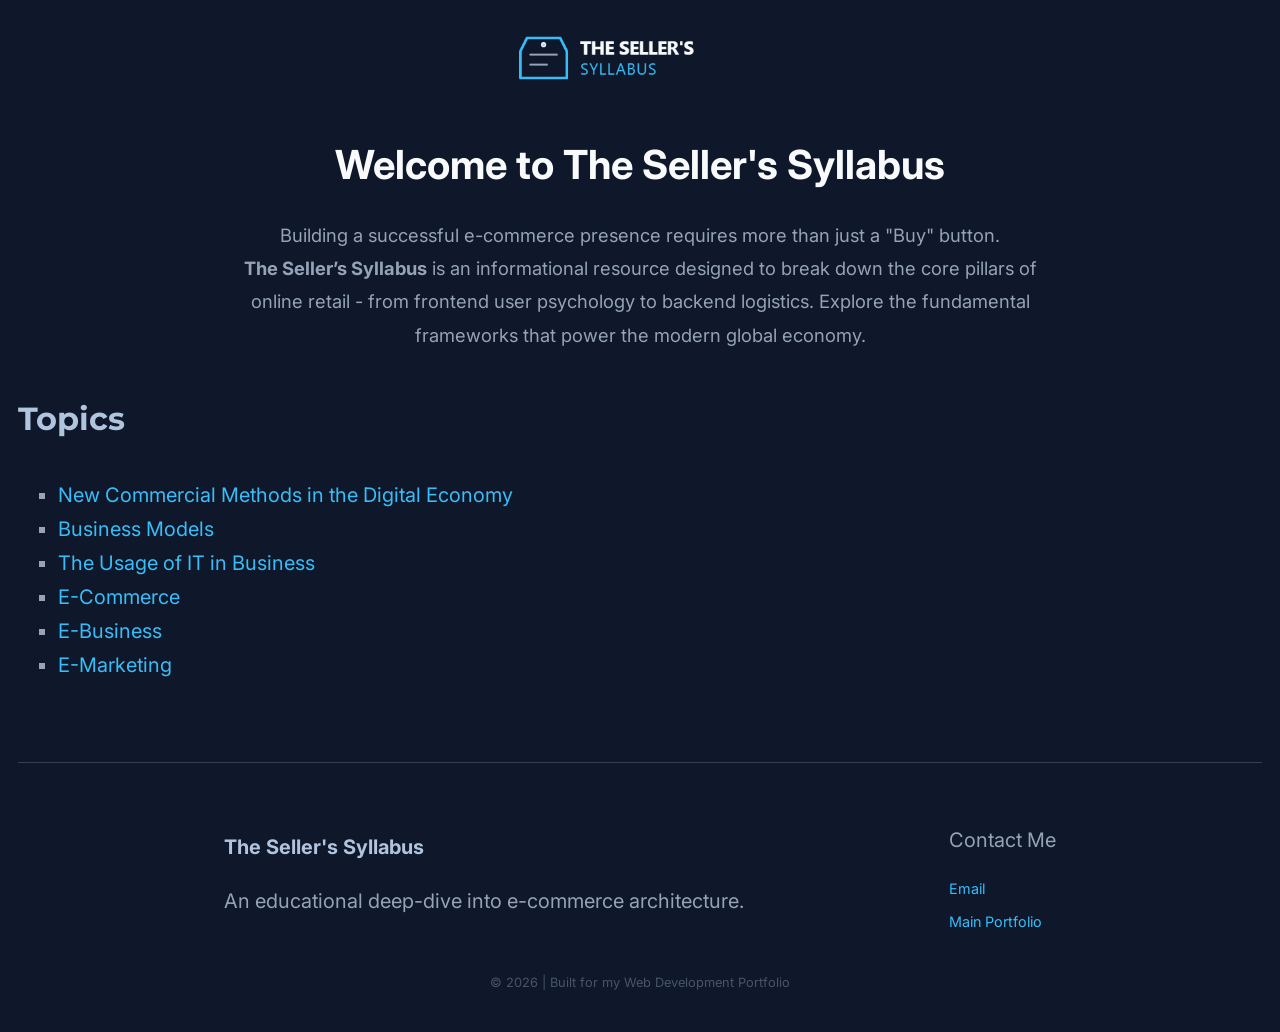
<file: index.html>
<!DOCTYPE html>
<html lang="en">
<head>
  <meta charset="UTF-8">
   <meta name="viewport" content="width=device-width, initial-scale=1.0">
  <link rel="stylesheet" href="index.css">
  <title> The Seller's Syllabus </title>
</head>
<body>
   <header>
    <img src="websitelogo.png" alt="website logo" class="logo">
   </header>
   <section class="intro-section">
    <div class="intro-content">
        <h2 class="intro-title">Welcome to The Seller's Syllabus</h2>
        <p class="intro-text">
            Building a successful e-commerce presence requires more than just a "Buy" button.<br> 
            <strong>The Seller’s Syllabus</strong> is an informational resource designed to
             break down the core pillars of online retail - from frontend user psychology to backend logistics.
            Explore the fundamental frameworks that power the modern global economy.
        </p>
    </div>
    </section>
   <main>
     <h3> Topics </h3>
	 <ul>
	     <li> <a href="digitaleconomy.html" target="_self"> New Commercial Methods in the Digital Economy </a> </li>
		 <li> <a href="businessmodels.html" target="_self"> Business Models </a> </li>
		 <li> <a href="usage.html" target="_self"> The Usage of IT in Business</a> </li>
		 <li> <a href="ecommerce.html" target="_self"> E-Commerce </a> </li>
		 <li> <a href="ebusiness.html" target="_self"> E-Business </a> </li>
		 <li> <a href="emarketing.html" target="_self"> E-Marketing </a> </li>
	 </ul>
   </main>
   <footer class="site-footer">
    <div class="footer-content">
        <div class="footer-section">
            <h4>The Seller's Syllabus</h4>
            <p>An educational deep-dive into e-commerce architecture.</p>
        </div>
        <div class="footer-links">
		 <p> Contact Me </p>
            <a href="mailto:savisaramaneth14@gmail.com">Email</a>
            <a href="https://yourportfolio.com">Main Portfolio</a>
        </div>
    </div>
    <div class="footer-bottom">
        &copy; 2026 | Built for my Web Development Portfolio
    </div>
</footer>
</body>
</html>
</file>
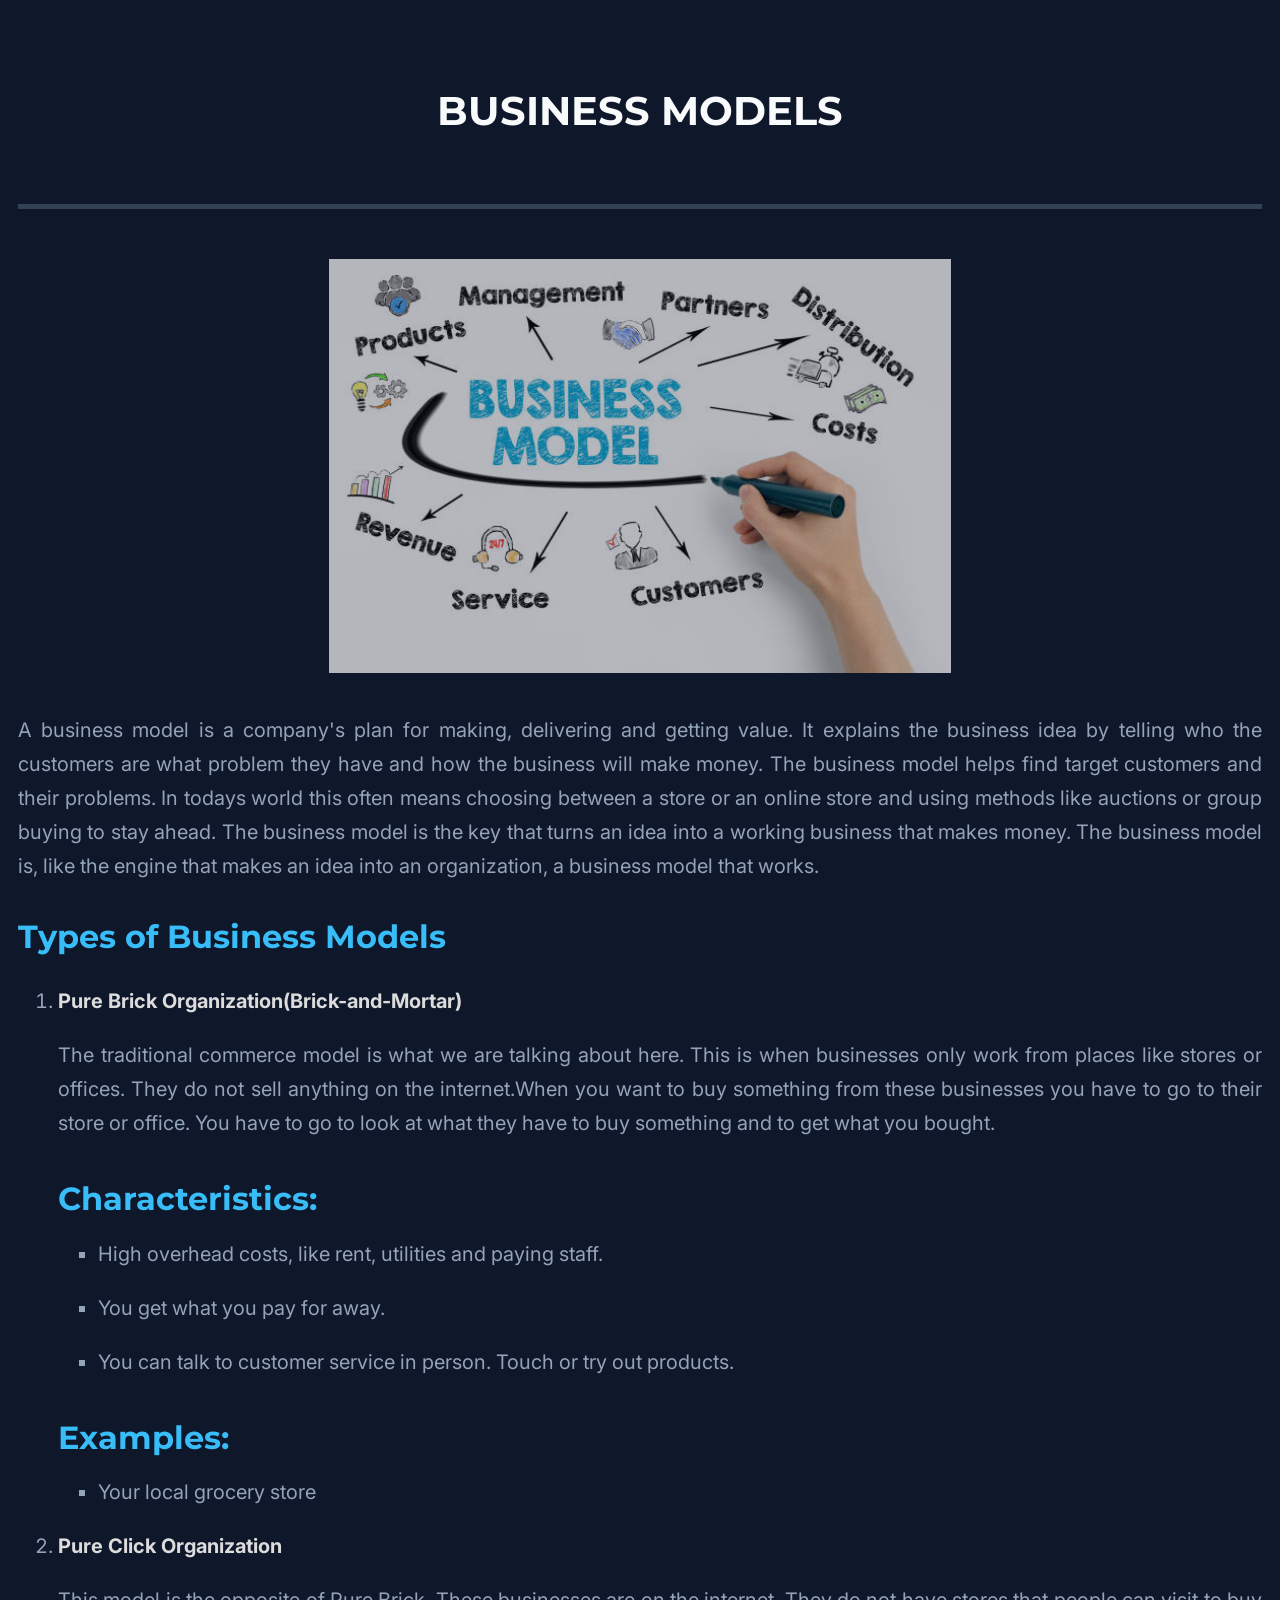
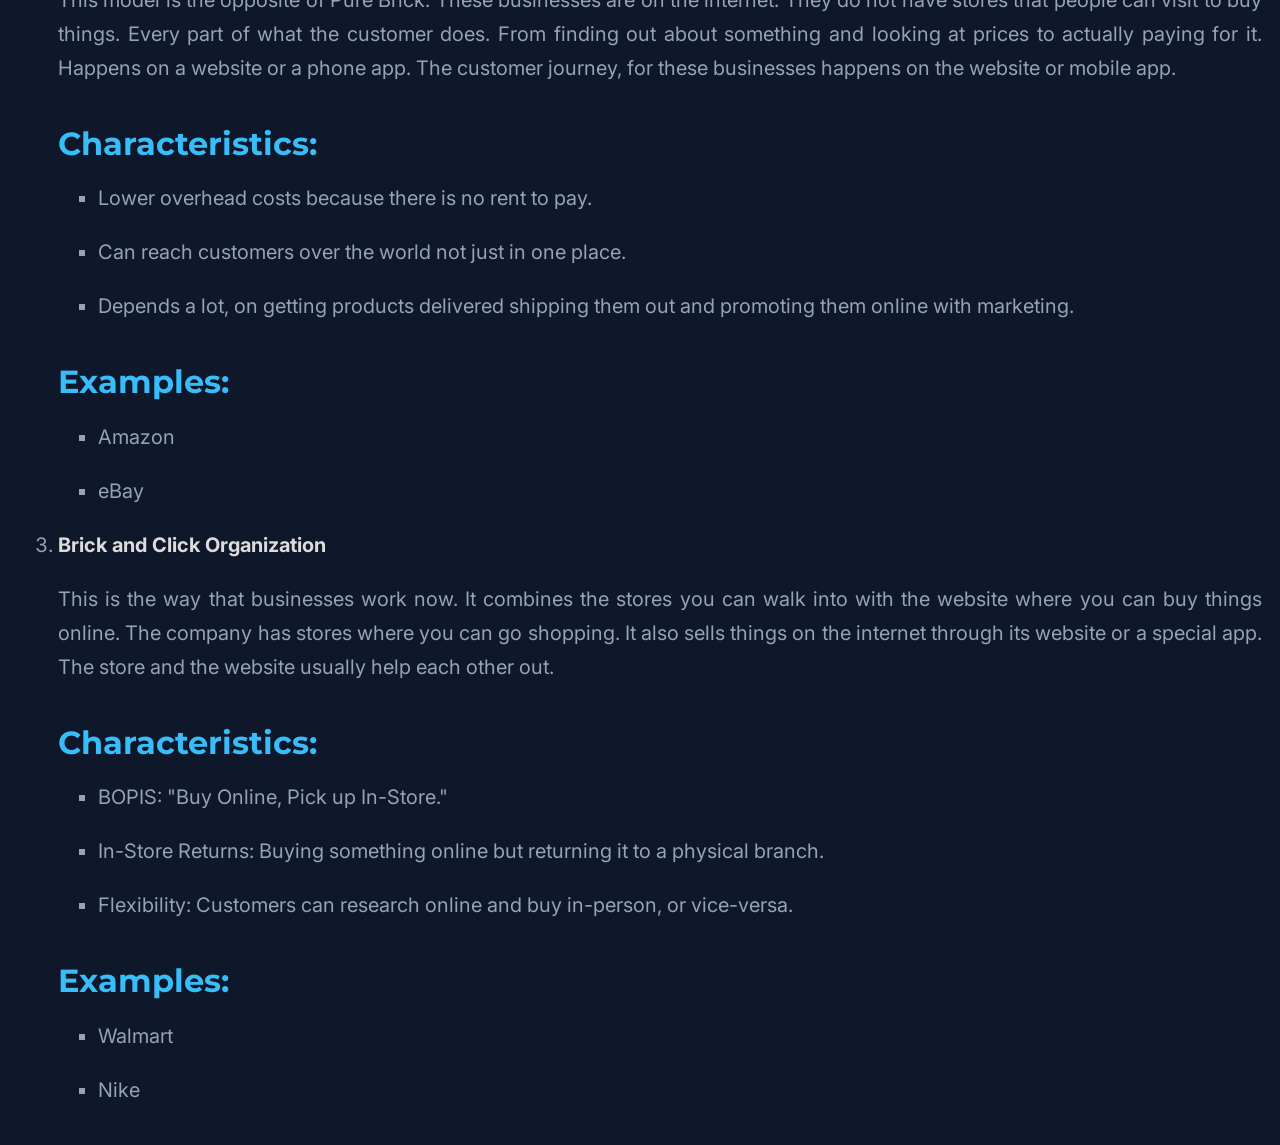
<file: businessmodels.html>
<!DOCTYPE html>
<html lang="en">
<head>
  <meta charset="UTF-8">
   <meta name="viewport" content="width=device-width, initial-scale=1.0">
  <link rel="stylesheet" href="styles.css">
  <title> Business Models </title>
</head>
<body>
 <header>
     <h1> Business Models </h1>
 </header>
<div>
<img src="model.jpg" alt="business model">
 <p>A business model is a company's plan for making, delivering and getting value.

It explains the business idea by telling who the customers are what problem they have and how the business will make money.

The business model helps find target customers and their problems.

In todays world this often means choosing between a store or an online store and using methods like auctions or group buying to stay ahead.

The business model is the key that turns an idea into a working business that makes money.

The business model is, like the engine that makes an idea into an organization, a business model that works.
 </p>
 
 <h2> Types of Business Models </h2>
 <ol>
     <li><span> Pure Brick Organization(Brick-and-Mortar) </span>
	     <p>The traditional commerce model is what we are talking about here. This is when businesses only work from places like stores or offices. They do not sell anything on the internet.When you want to buy something from these businesses you have to go to their store or office. You have to go to look at what they have to buy something and to get what you bought.</p>
		 <h3>Characteristics:</h3>
		 <ul>
		     <li>High overhead costs, like rent, utilities and paying staff.</li>
			 <li>You get what you pay for away.</li>
			 <li>You can talk to customer service in person. Touch or try out products.</li> 
		 </ul>
		 <h3>Examples:</h3>
		 <ul>
		     <li>Your local grocery store</li>
		 </ul>
	 </li>
	 <li><span> Pure Click Organization </span>
	     <p>This model is the opposite of Pure Brick. These businesses are on the internet. They do not have stores that people can visit to buy things.

Every part of what the customer does. From finding out about something and looking at prices to actually paying for it. Happens on a website or a phone app. The customer journey, for these businesses happens on the website or mobile app.</p>
		 <h3>Characteristics:</h3>
		 <ul>
		     <li>Lower overhead costs because there is no rent to pay.</li>
			 <li>Can reach customers over the world not just in one place.</li>
			 <li>Depends a lot, on getting products delivered shipping them out and promoting them online with marketing.</li> 
		 </ul>
		 <h3>Examples:</h3>
		 <ul>
		     <li>Amazon</li>
			 <li>eBay</li>
		 </ul>
	 </li>
	 
	 <li><span> Brick and Click Organization </span>
	     <p>This is the way that businesses work now. It combines the stores you can walk into with the website where you can buy things online.

The company has stores where you can go shopping. It also sells things on the internet through its website or a special app. The store and the website usually help each other out.</p>
		 <h3>Characteristics:</h3>
		 <ul>
		     <li>BOPIS: "Buy Online, Pick up In-Store."</li>
			 <li>In-Store Returns: Buying something online but returning it to a physical branch.</li>
			 <li>Flexibility: Customers can research online and buy in-person, or vice-versa.</li> 
		 </ul>
		 <h3>Examples:</h3>
		 <ul>
		     <li>Walmart</li>
			 <li>Nike</li>
		 </ul>
	 </li>
	 
 </ol>
</div>
</body>
</html>
</file>
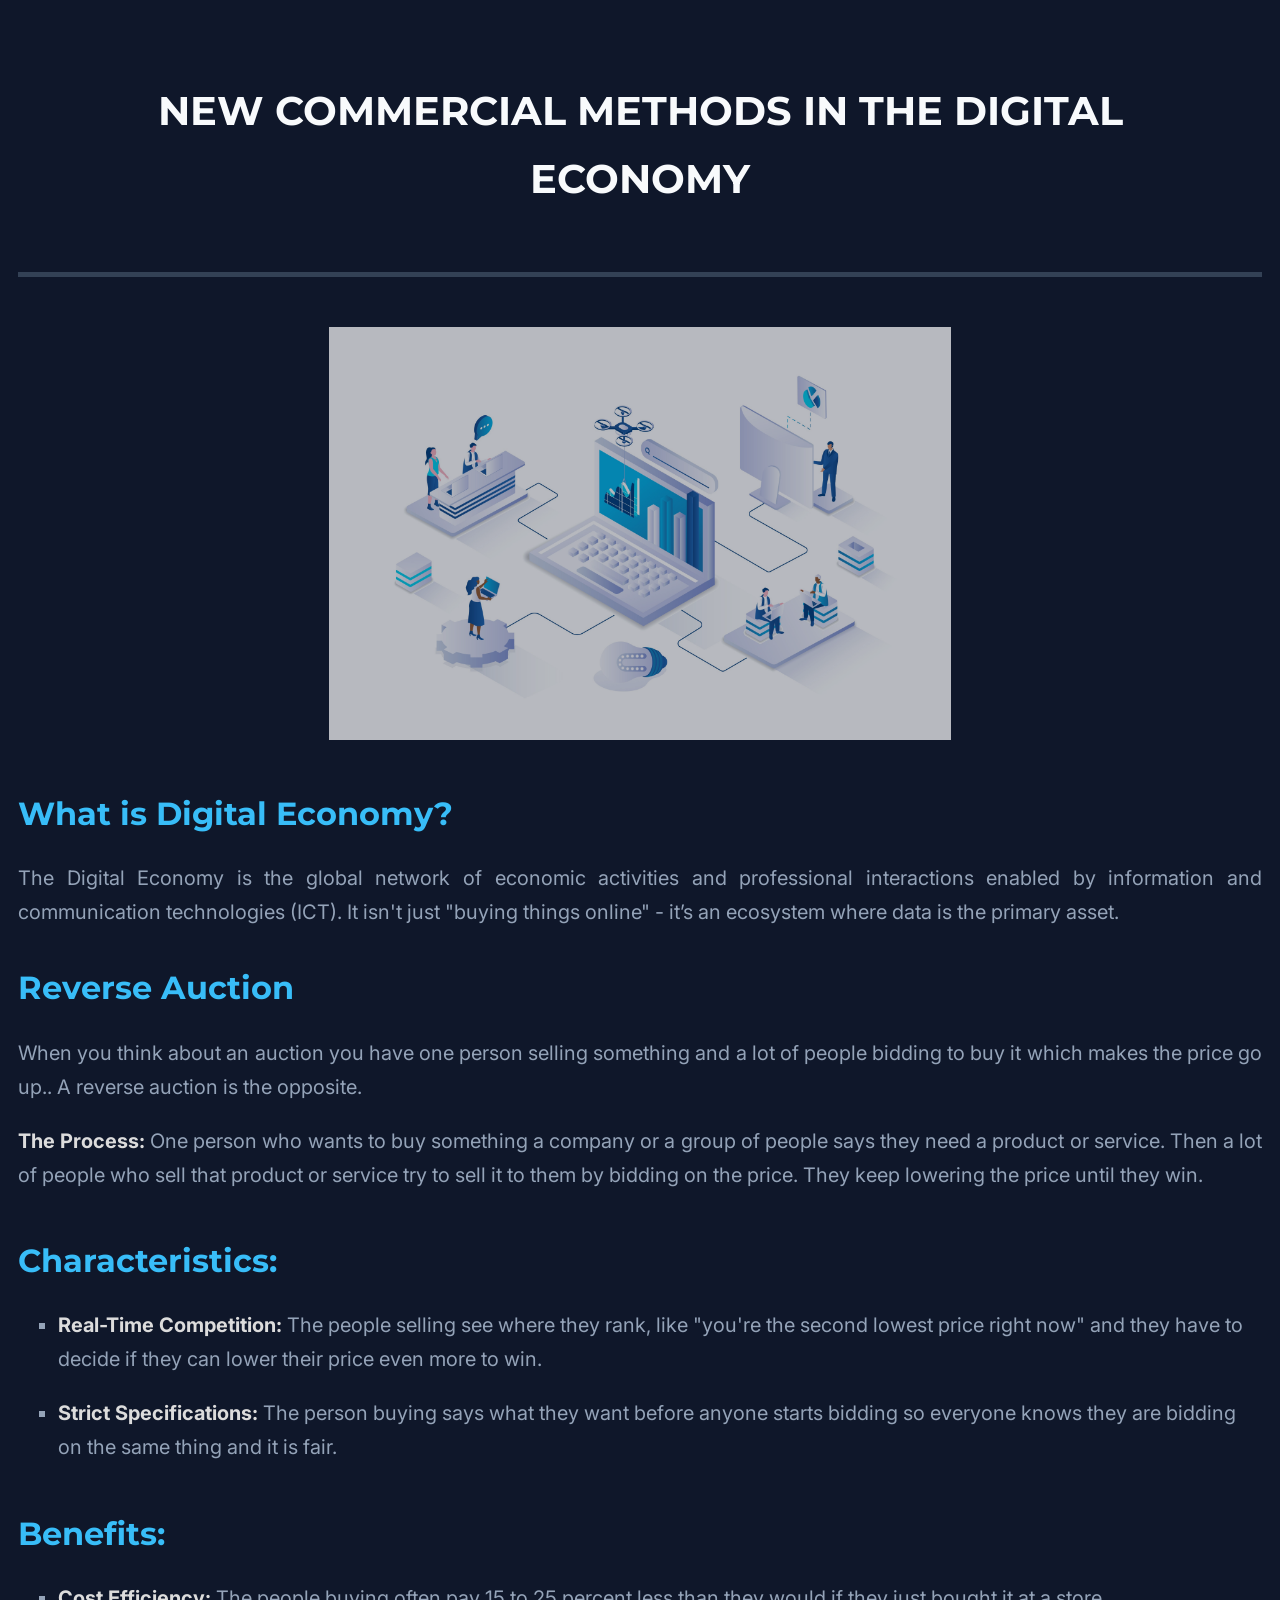
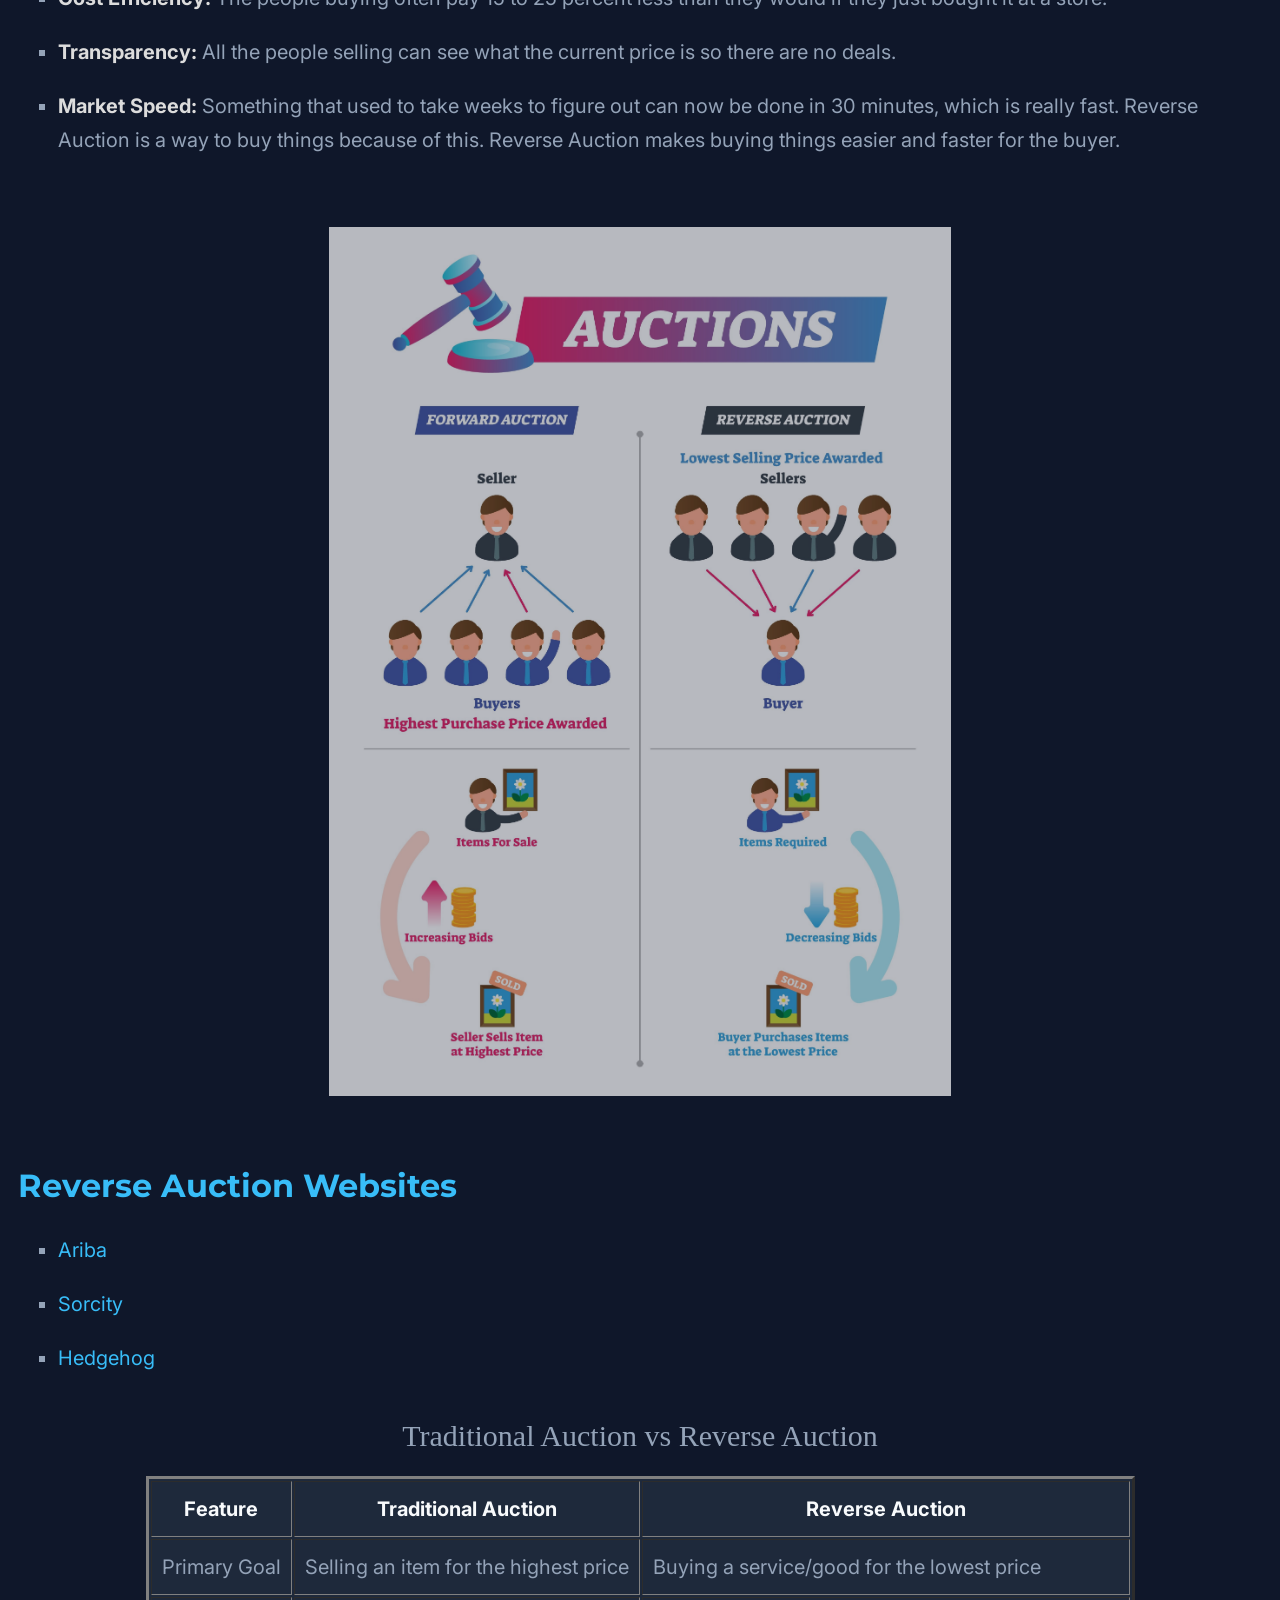
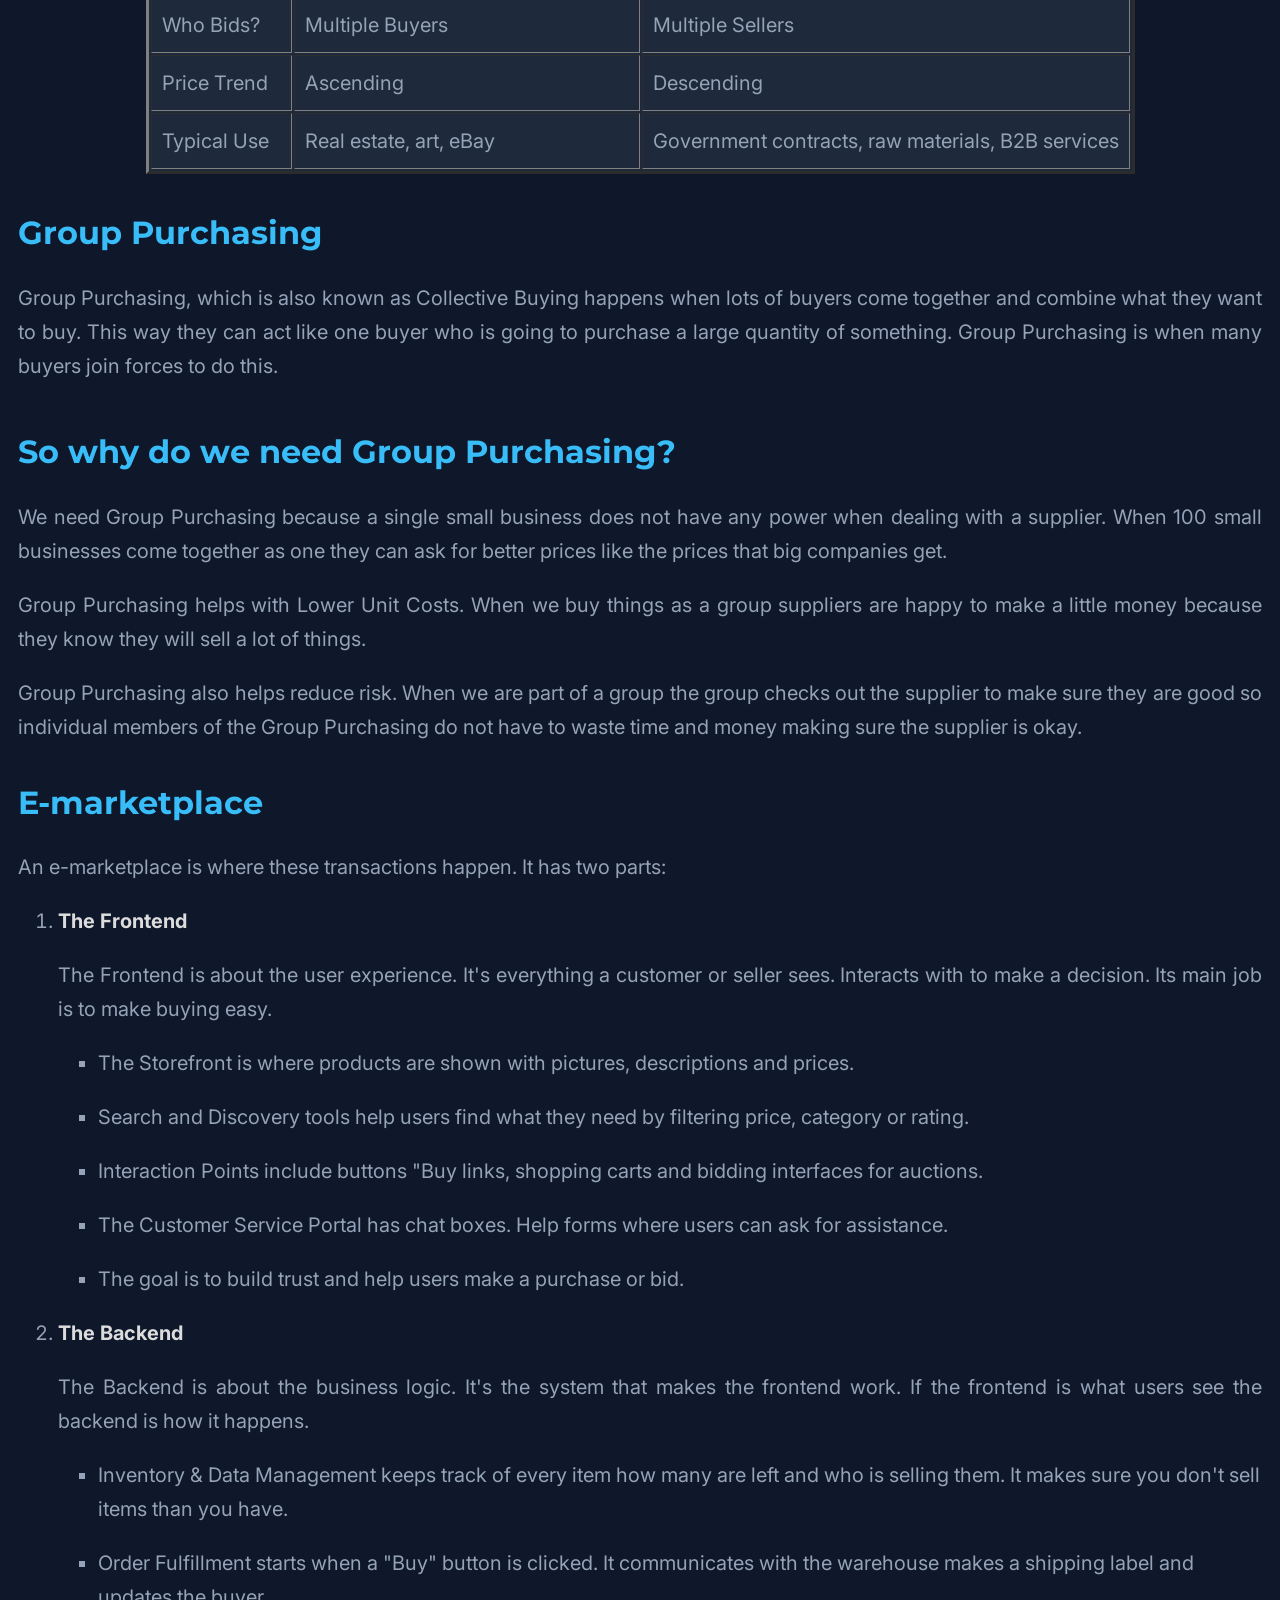
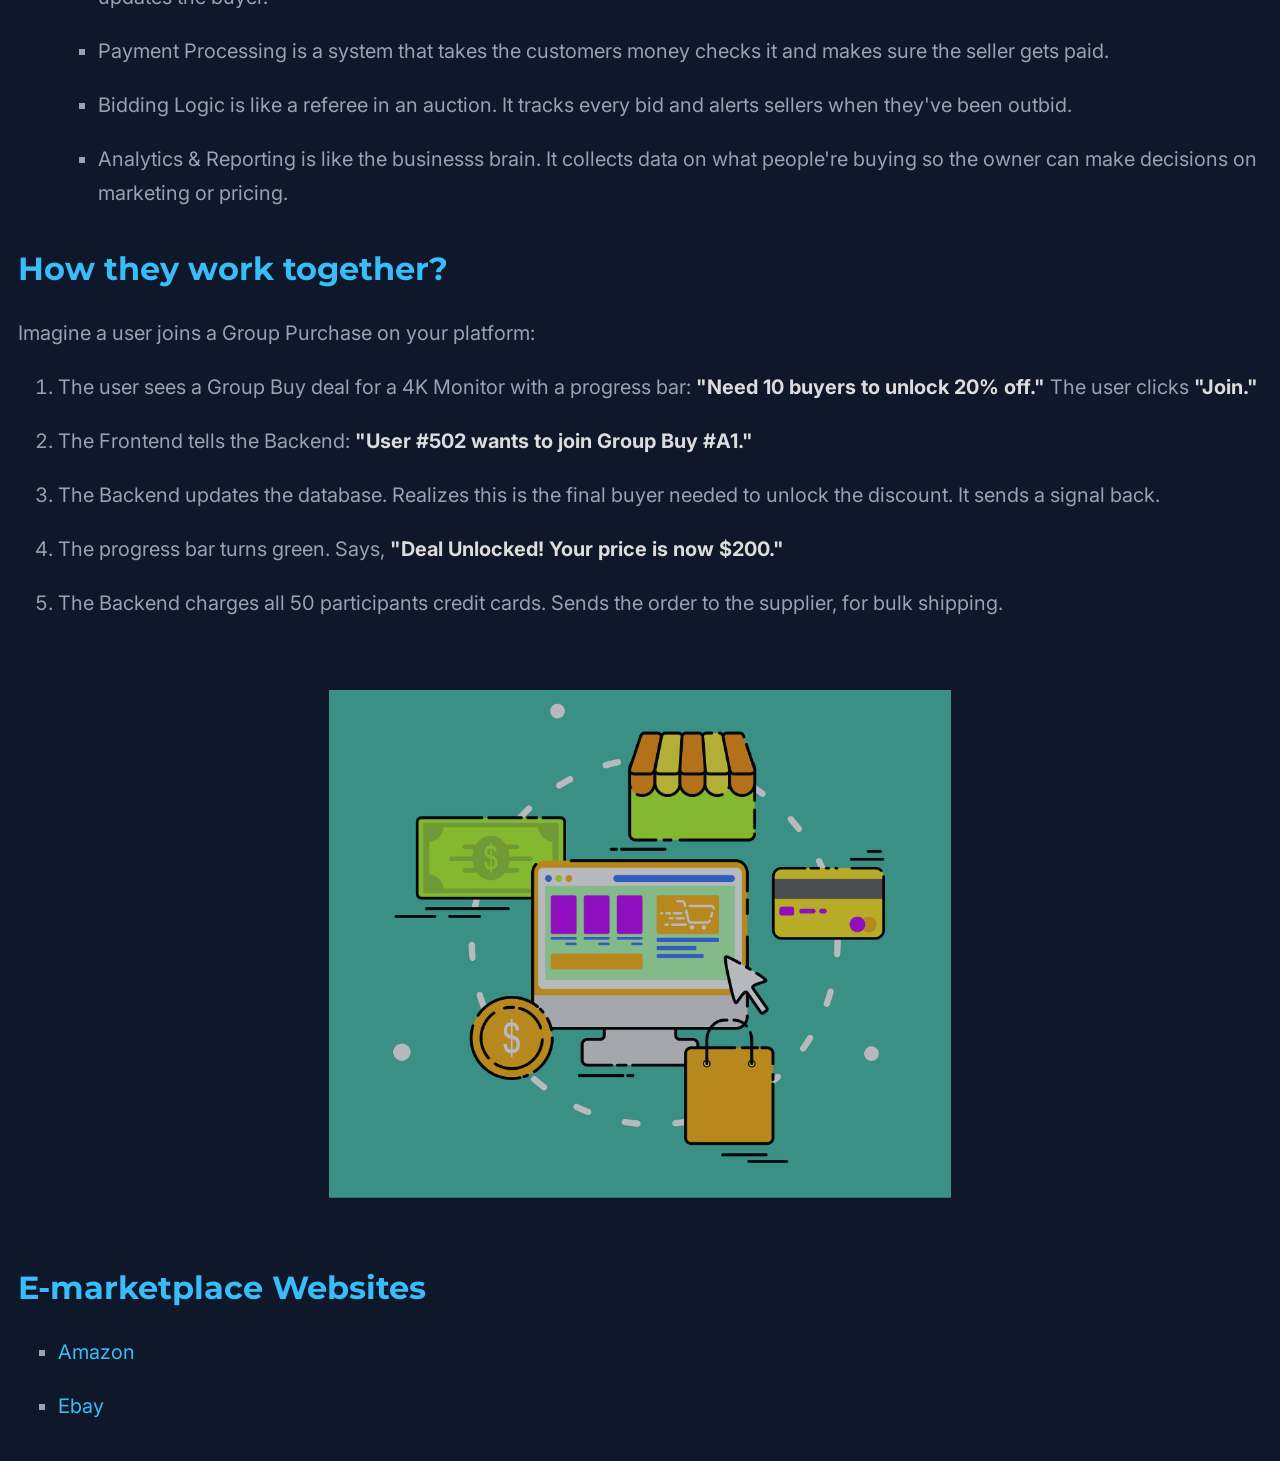
<file: digitaleconomy.html>
<!DOCTYPE html>
<html lang="en">
<head>
   <meta charset="UTF-8">
   <meta name="viewport" content="width=device-width, initial-scale=1.0">
   <title> New Commercial Methods in the Digital Economy </title>
   <link rel="stylesheet" href="styles.css">
</head>
<body>
   <header>
     <h1>New Commercial Methods in the Digital Economy</h1>
   </header>
   <div>
    <img src="economy.jpg" alt="digital economy diagram">
	<h2>What is Digital Economy?</h2>
        <p>The Digital Economy is the global network of economic activities and professional interactions enabled by information and communication technologies (ICT). It isn't just "buying things online" - it’s an ecosystem where data is the primary asset.</p>

   </div>
   <div>
	<h3>Reverse Auction</h3>
	<p>When you think about an auction you have one person selling something and a lot of people bidding to buy it which makes the price go up.. A reverse auction is the opposite.<p>
	<p><span>The Process:</span> One person who wants to buy something a company or a group of people says they need a product or service. Then a lot of people who sell that product or service try to sell it to them by bidding on the price. They keep lowering the price until they win.</p>
        <h4>Characteristics:</h4>
	<ul>
	   <li><span>Real-Time Competition:</span> The people selling see where they rank, like "you're the second lowest price right now" and they have to decide if they can lower their price even more to win.</li>

	    <li><span>Strict Specifications:</span> The person buying says what they want before anyone starts bidding so everyone knows they are bidding on the same thing and it is fair.</li>
	</ul>
	<h4>Benefits:</h4>
	<ul>
	   <li><span>Cost Efficiency:</span> The people buying often pay 15 to 25 percent less than they would if they just bought it at a store.</li>
	   <li><span>Transparency:</span> All the people selling can see what the current price is so there are no deals.</li>
	   <li><span>Market Speed:</span> Something that used to take weeks to figure out can now be done in 30 minutes, which is really fast. Reverse Auction is a way to buy things because of this. Reverse Auction makes buying things easier and faster for the buyer.</li>
	</ul>
	<img src="auction.jfif" alt="traditional vs reverse auction">
	<h4>Reverse Auction Websites</h4>
	<ul>
	   <li><a href="https://www.sap.com/">Ariba</a></li>
	   <li><a href="http://www.sorcity.com/">Sorcity</a></li>
	   <li><a href="https://hedgehoglab.com/">Hedgehog</a></li>
	</ul> 
	<table border="3" cellpadding="10">
	   <caption>Traditional Auction vs Reverse Auction</caption>
	   <tr>
	      <th>Feature</th>
	      <th>Traditional Auction</th>
	      <th>Reverse Auction</th>
	   </tr>

	   <tr>
	      <td>Primary Goal</td>
	      <td>Selling an item for the highest price</td>
	      <td>Buying a service/good for the lowest price</td>
	   </tr>
	   <tr>
	      <td>Who Bids?</td>
	      <td>Multiple Buyers</td>
	      <td>Multiple Sellers</td>
	   </tr>
	   <tr>
	       <td>Price Trend</td>
               <td>Ascending</td>
               <td>Descending</td>
	   </tr>
	   <tr>
	       <td>Typical Use</td>
               <td>Real estate, art, eBay</td>
               <td>Government contracts, raw materials, B2B services</td>
	   </tr>
	</table>
   </div>
   <div>
	<h3>Group Purchasing</h3>
        <p>Group Purchasing, which is also known as Collective Buying happens when lots of buyers come together and combine what they want to buy. This way they can act like one buyer who is going to purchase a large quantity of something. Group Purchasing is when many buyers join forces to do this.</p>
	<h4>So why do we need Group Purchasing?</h4>
	<p>We need Group Purchasing because a single small business does not have any power when dealing with a supplier. When 100 small businesses come together as one they can ask for better prices like the prices that big companies get.</p>
	<p>Group Purchasing helps with Lower Unit Costs. When we buy things as a group suppliers are happy to make a little money because they know they will sell a lot of things.</p>
	<p>Group Purchasing also helps reduce risk. When we are part of a group the group checks out the supplier to make sure they are good so individual members of the Group Purchasing do not have to waste time and money making sure the supplier is okay.</p>
   </div>
   <div>
	<h3>E-marketplace</h3>
	<p>An e-marketplace is where these transactions happen. It has two parts:</p>
        <ol>
	   <li><span>The Frontend</span>
           <p>The Frontend is about the user experience. It's everything a customer or seller sees. Interacts with to make a decision. Its main job is to make buying easy.</p>
	   <ul>
		<li>The Storefront is where products are shown with pictures, descriptions and prices.</li>
		<li>Search and Discovery tools help users find what they need by filtering price, category or rating.</li>
		<li>Interaction Points include buttons "Buy links, shopping carts and bidding interfaces for auctions.</li>
		<li>The Customer Service Portal has chat boxes. Help forms where users can ask for assistance.</li>
		<li>The goal is to build trust and help users make a purchase or bid.</li>
	   </ul></li>
	   <li><span>The Backend</span>
	   <p>The Backend is about the business logic. It's the system that makes the frontend work. If the frontend is what users see the backend is how it happens.</p>
	   <ul>
		<li>Inventory & Data Management keeps track of every item how many are left and who is selling them. It makes sure you don't sell items than you have.</li>
		<li>Order Fulfillment starts when a "Buy" button is clicked. It communicates with the warehouse makes a shipping label and updates the buyer.</li>
		<li>Payment Processing is a system that takes the customers money checks it and makes sure the seller gets paid.</li>
		<li>Bidding Logic is like a referee in an auction. It tracks every bid and alerts sellers when they've been outbid.</li>
		<li>Analytics & Reporting is like the businesss brain. It collects data on what people're buying so the owner can make decisions on marketing or pricing.</li>
	   </ul></li>
        </ol>
	<h3>How they work together?</h3>
	<p>Imagine a user joins a Group Purchase on your platform:<p>
	<ol class="work">
	   <li>The user sees a Group Buy deal for a 4K Monitor with a progress bar: <span> "Need 10 buyers to unlock 20% off."</span> The user clicks <span>"Join."</span> </li>
	   <li>The Frontend tells the Backend: <span> "User #502 wants to join Group Buy #A1."</span> </li>
	   <li>The Backend updates the database. Realizes this is the final buyer needed to unlock the discount. It sends a signal back.</li>
	   <li>The progress bar turns green. Says, <span>"Deal Unlocked! Your price is now $200."</span> </li>
	   <li>The Backend charges all 50 participants credit cards. Sends the order to the supplier, for bulk shipping.</li>
    </ol>
	<img src="emarketplace.png" alt="emarketplace">	
     	<h4>E-marketplace Websites</h4>
	<ul>
	   <li><a href="https://www.amazon.com/">Amazon</a></li>
	   <li><a href="https://www.ebay.com/">Ebay</a></li>
	</ul>
   </div>
</body>
</html>
</file>
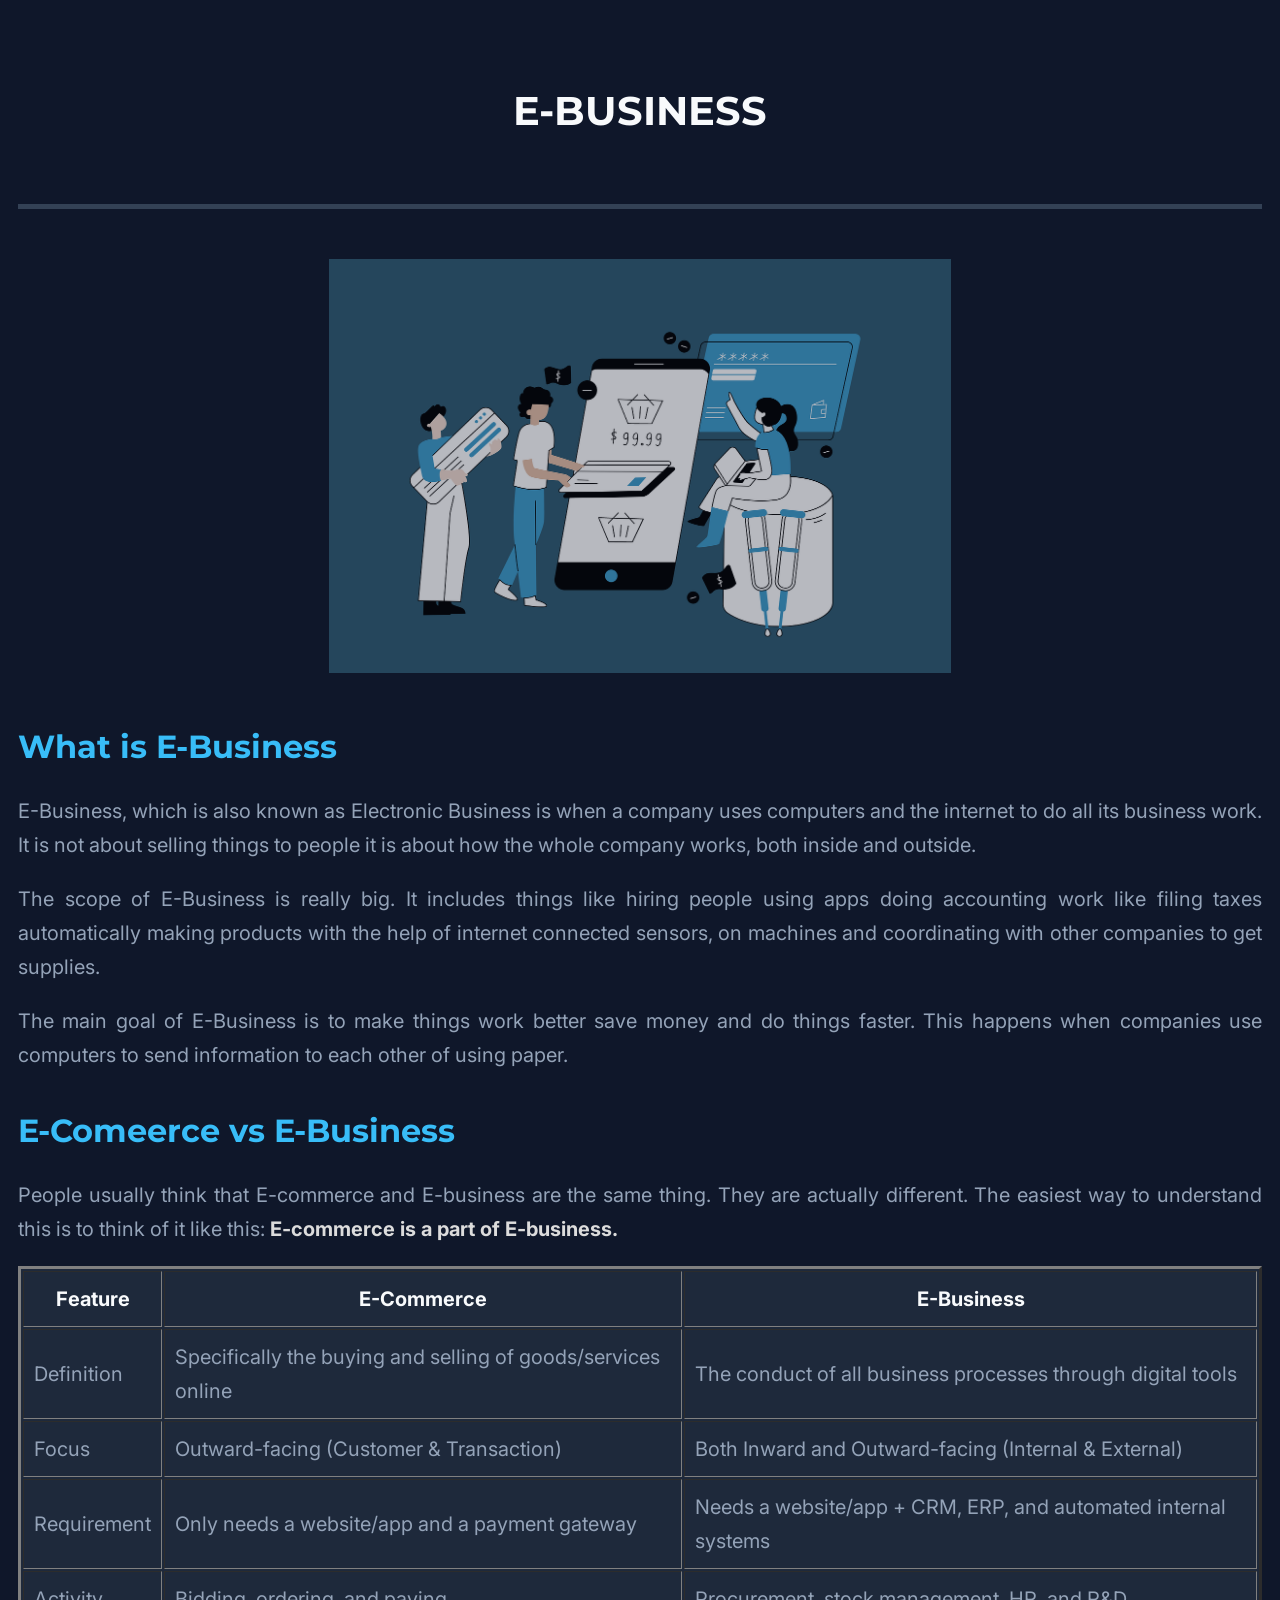
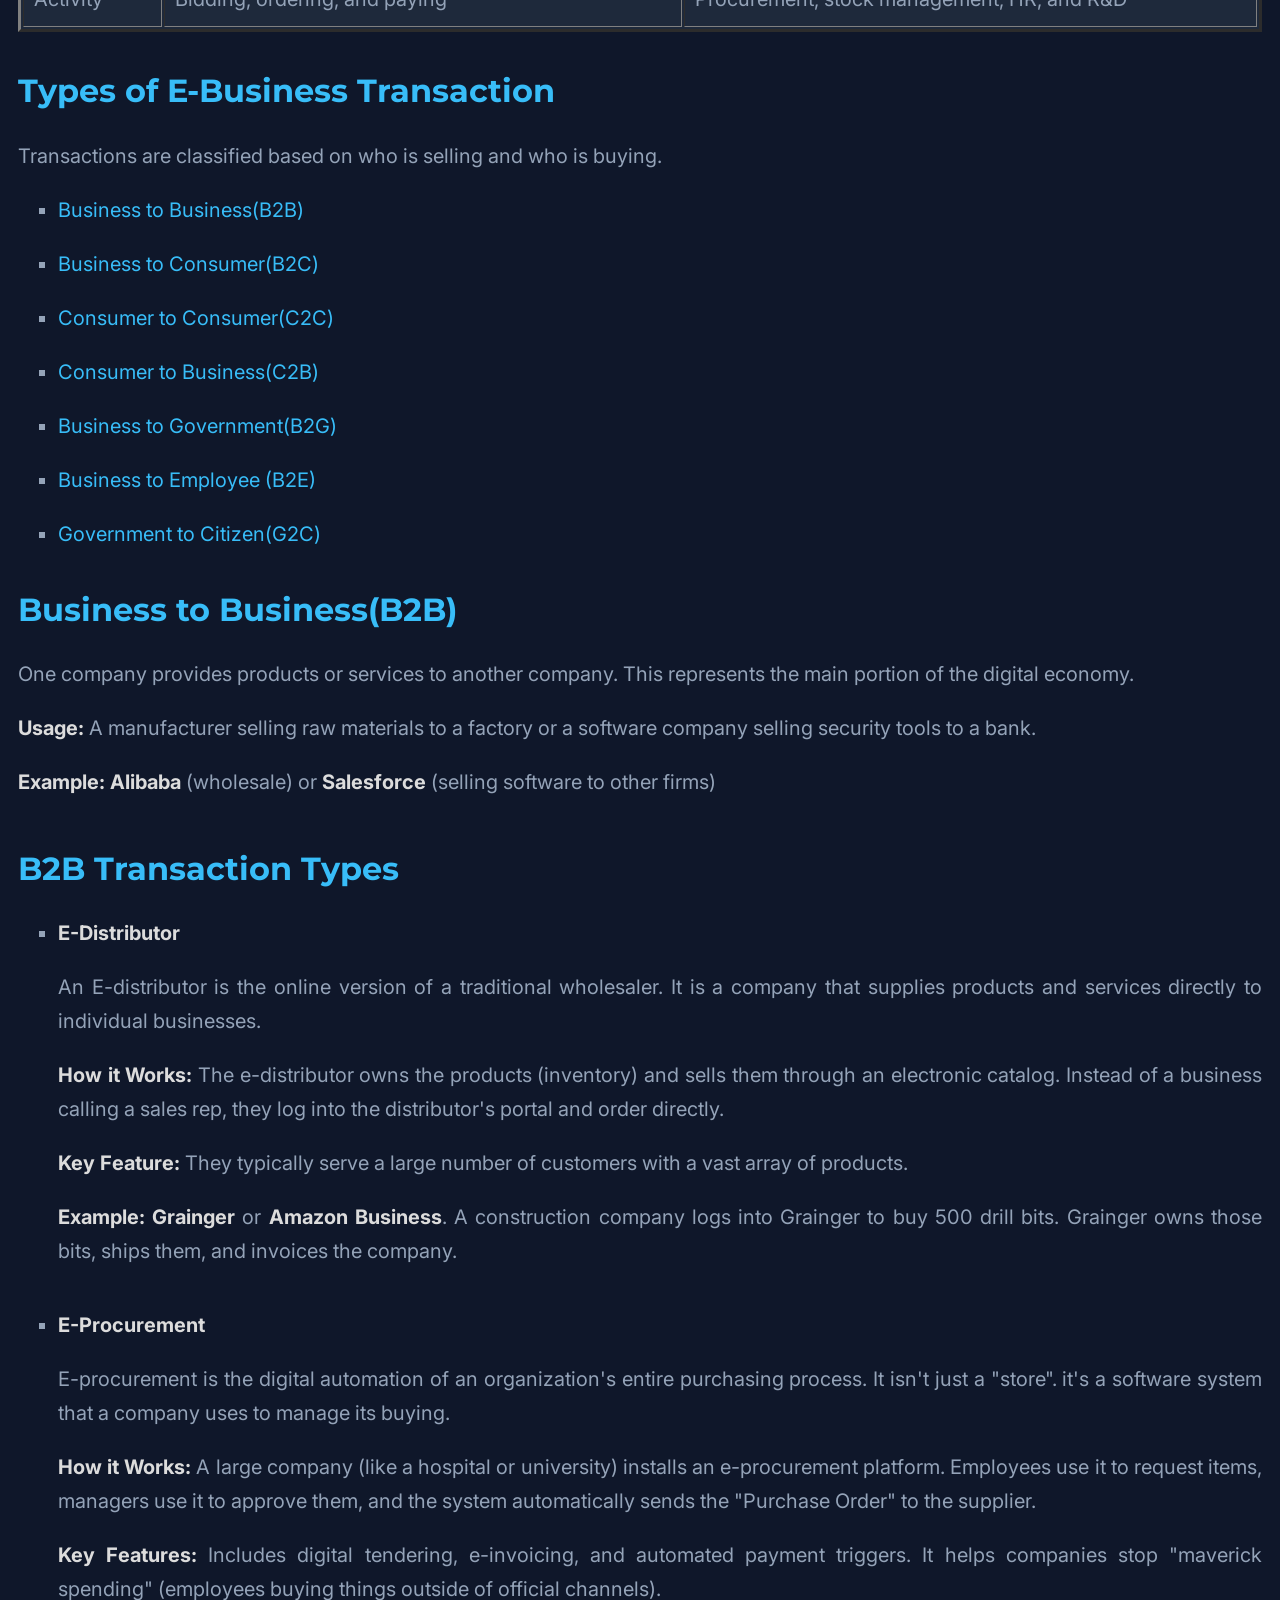
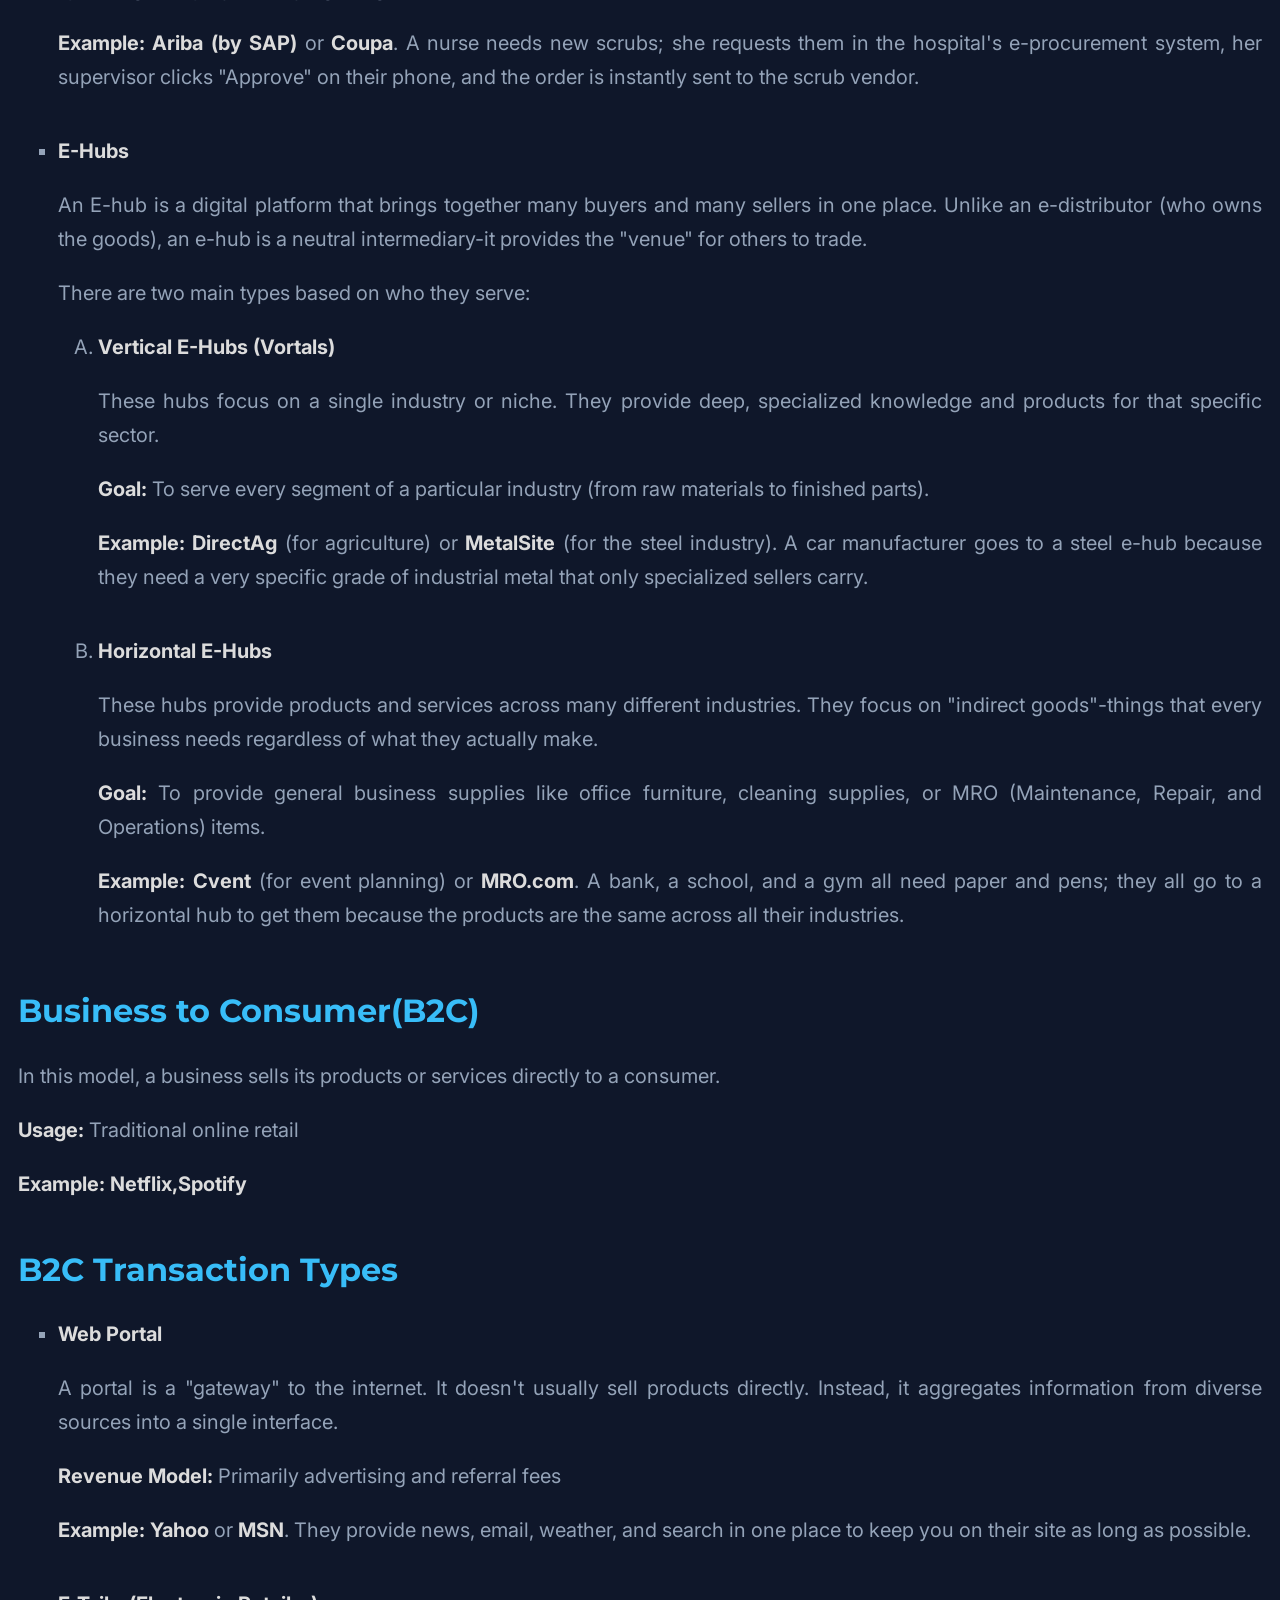
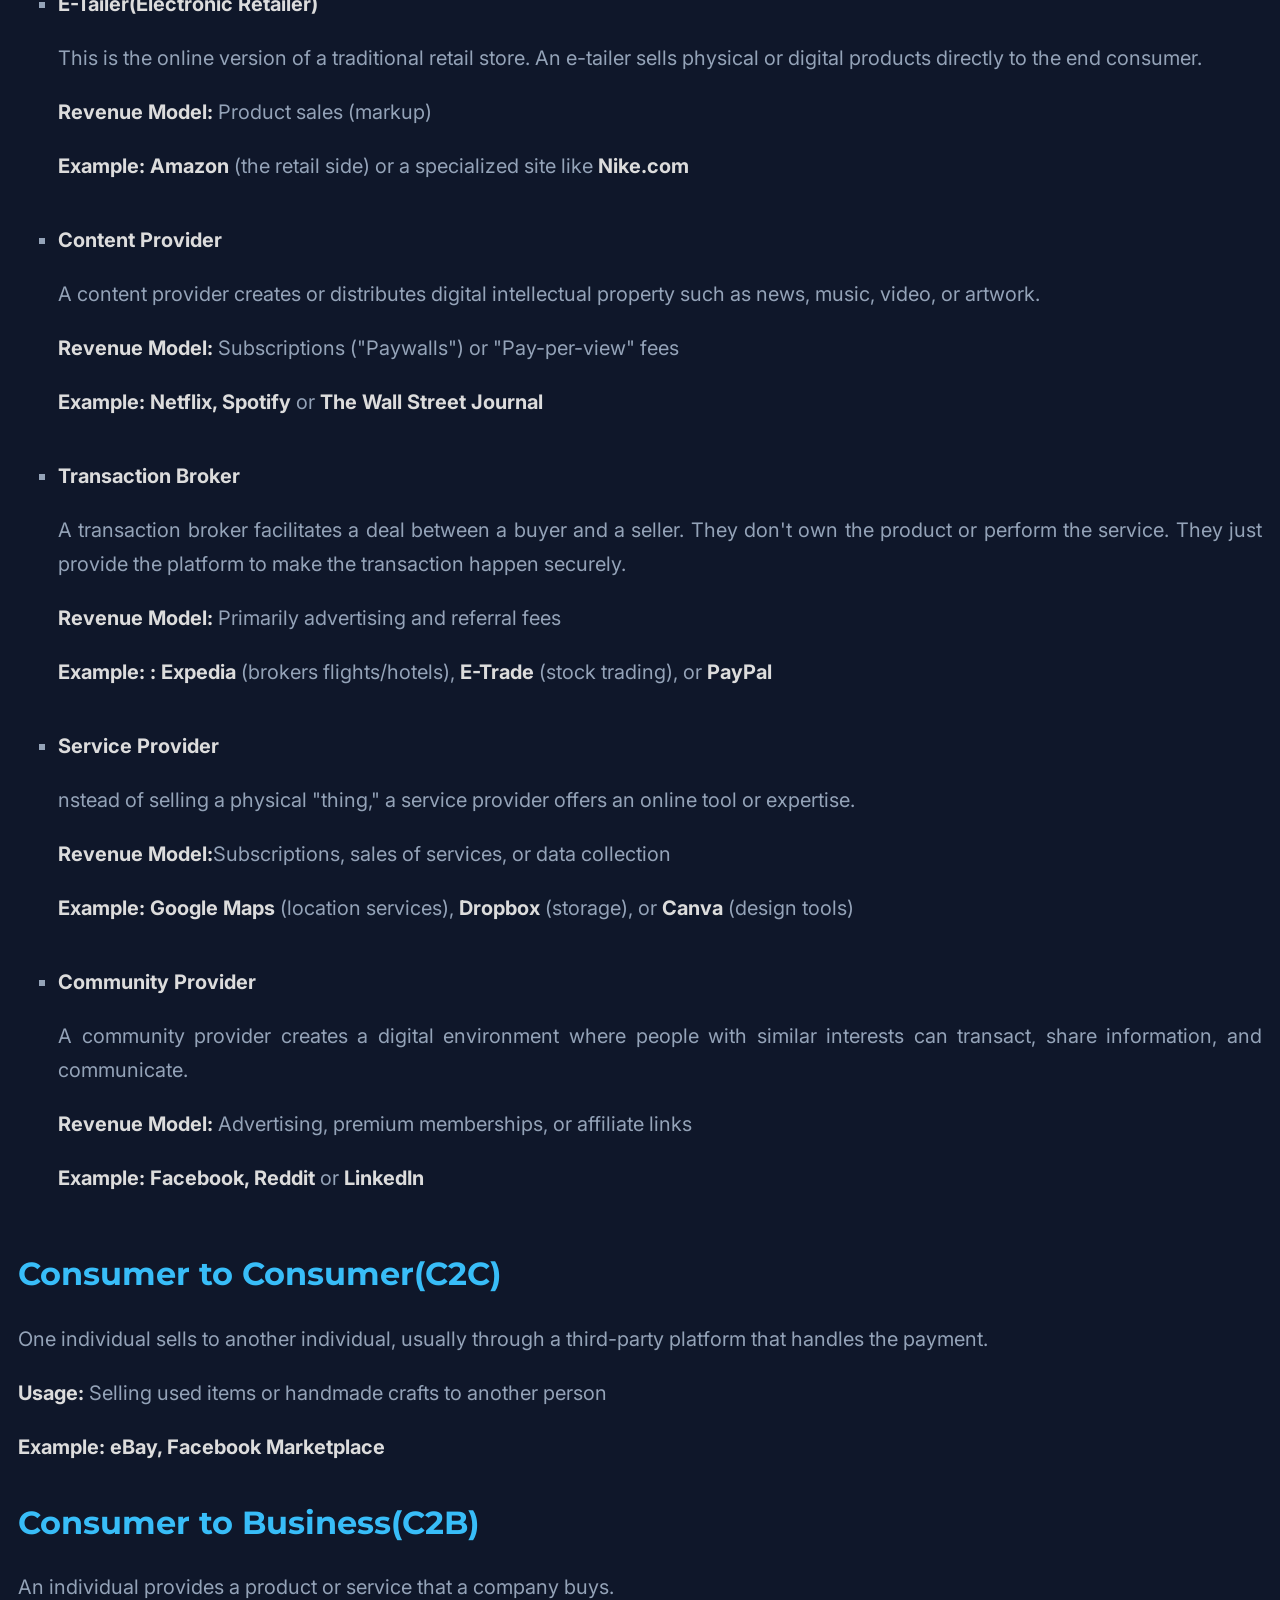
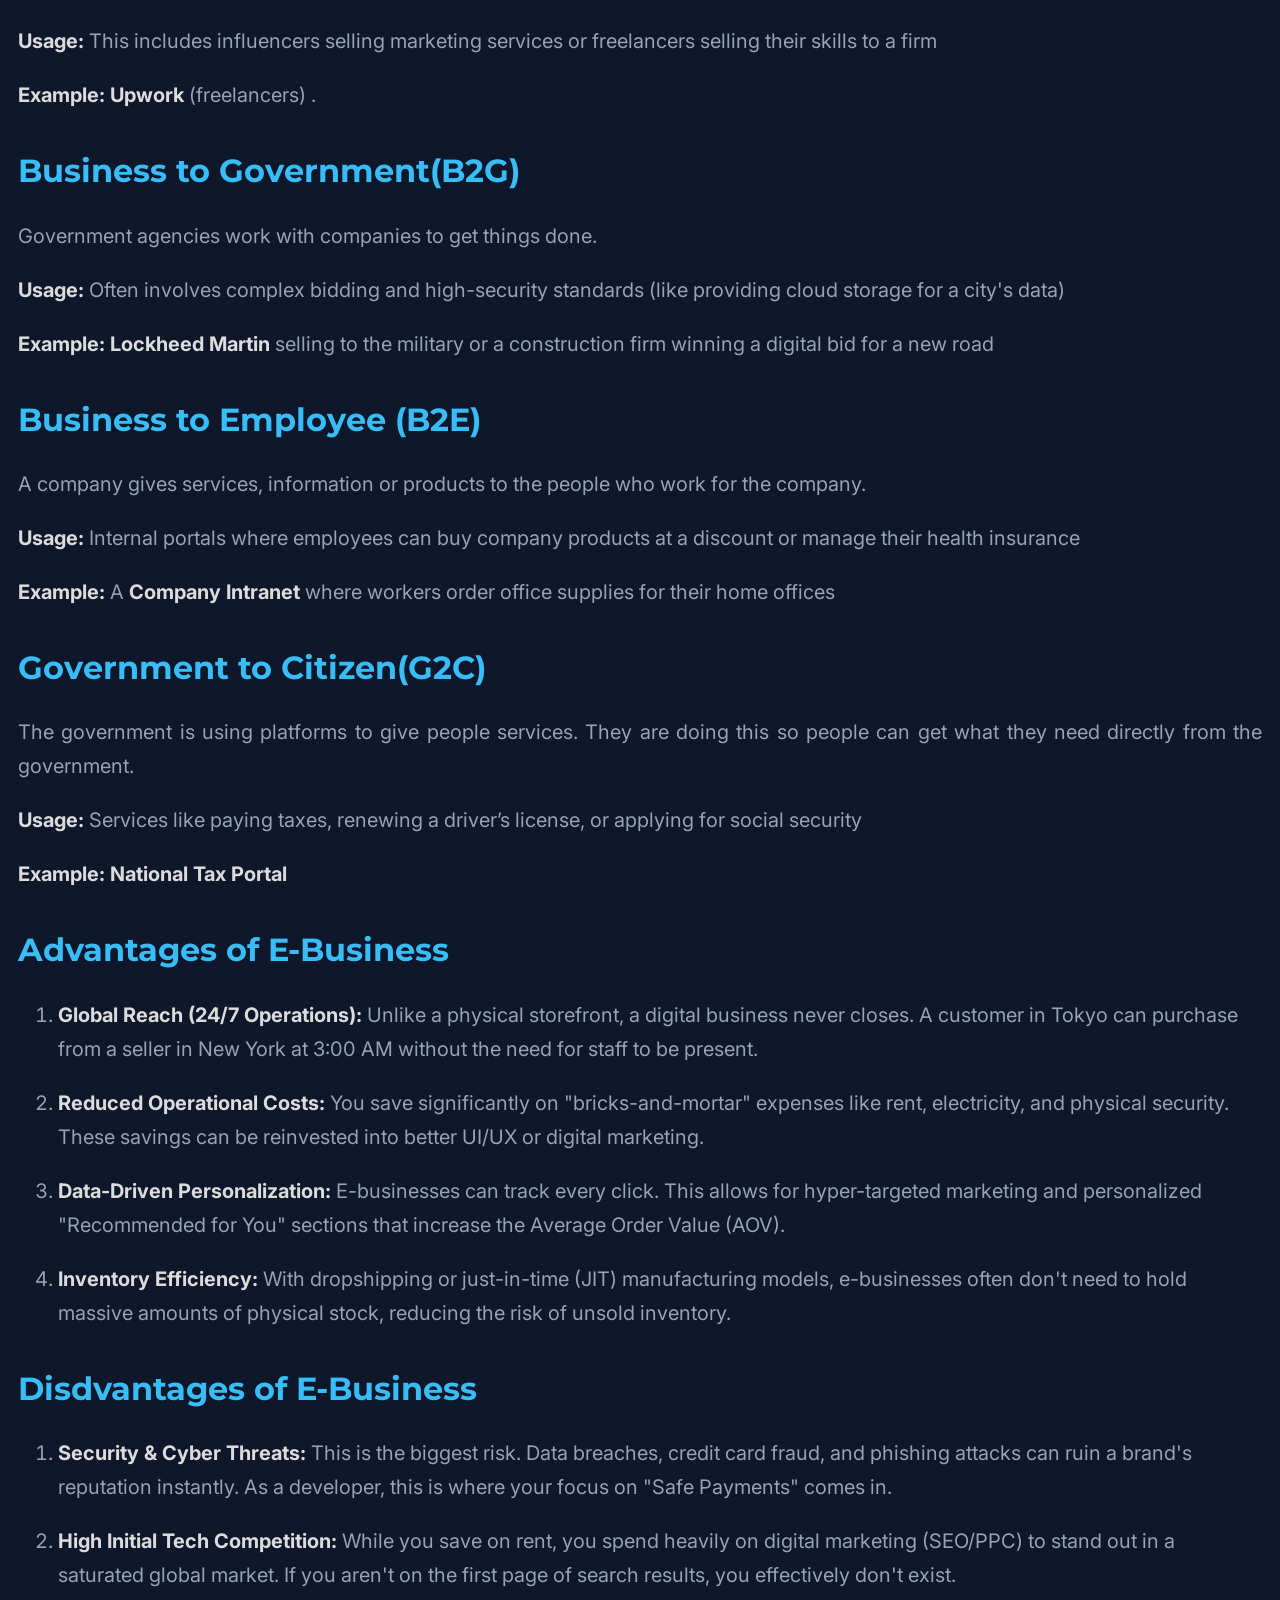
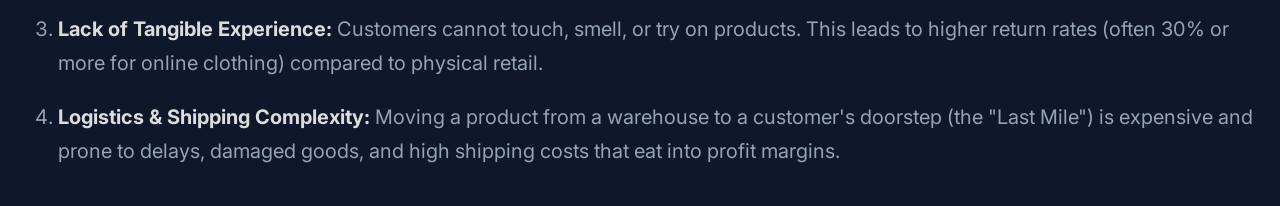
<file: ebusiness.html>
<!DOCTYPE html>
<html lang="en">
<head>
  <meta charset="UTF-8">
   <meta name="viewport" content="width=device-width, initial-scale=1.0">
  <link rel="stylesheet" href="styles.css">
  <title> E-Business </title>
</head>
<body>
   <header>
     <h1> E-Business </h1>
   </header>
   <div>
     <img src="ebusiness.webp" alt="ebusiness illistration">
     <h2>What is E-Business</h2>
	 <p>E-Business, which is also known as Electronic Business is when a company uses computers and the internet to do all its business work. It is not about selling things to people it is about how the whole company works, both inside and outside.</p>
	 <p>The scope of E-Business is really big. It includes things like hiring people using apps doing accounting work like filing taxes automatically making products with the help of internet connected sensors, on machines and coordinating with other companies to get supplies.</p>
     <p>The main goal of E-Business is to make things work better save money and do things faster. This happens when companies use computers to send information to each other of using paper.</p>
   </div>
   <div>
     <h3>E-Comeerce vs E-Business</h3>
	 <p>People usually think that E-commerce and E-business are the same thing. They are actually different. The easiest way to understand this is to think of it like this: <span>E-commerce is a part of E-business.</span></p>
	 <table border="3" cellpadding="10">
	   <tr>
	      <th>Feature</th>
	      <th>E-Commerce</th>
	      <th>E-Business</th>
	   </tr>

	   <tr>
	      <td>Definition</td>
	      <td>Specifically the buying and selling of goods/services online</td>
	      <td>The conduct of all business processes through digital tools</td>
	   </tr>
	   <tr>
	      <td>Focus</td>
	      <td>Outward-facing (Customer & Transaction)</td>
	      <td>Both Inward and Outward-facing (Internal & External)</td>
	   </tr>
	   <tr>
	       <td>Requirement</td>
               <td>Only needs a website/app and a payment gateway</td>
               <td>Needs a website/app + CRM, ERP, and automated internal systems</td>
	   </tr>
	   <tr>
	       <td>Activity</td>
               <td>Bidding, ordering, and paying</td>
               <td>Procurement, stock management, HR, and R&D</td>
	   </tr>
	 </table>
   </div>
   <div>
      <h3> Types of E-Business Transaction </h3>
	  <p>Transactions are classified based on who is selling and who is buying.</p>
	  
	  <ul>
	     <li> <a href="#b2b"> Business to Business(B2B) </a> </li>
		 <li> <a href="#b2c"> Business to Consumer(B2C) </a> </li>
		 <li> <a href="#c2c"> Consumer to Consumer(C2C) </a> </li>
		 <li> <a href="#c2b"> Consumer to Business(C2B) </a> </li>
		 <li> <a href="#b2g"> Business to Government(B2G) </a> </li>
		 <li> <a href="#b2e"> Business to Employee (B2E) </a> </li>
		 <li> <a href="#g2c"> Government to Citizen(G2C) </a> </li>
	  </ul>
   </div>
   <section id="b2b">
     <h3> Business to Business(B2B) </h3>
	 <p>One company provides products or services to another company. This represents the main portion of the digital economy.</p>
	 <p><span>Usage:</span> A manufacturer selling raw materials to a factory or a software company selling security tools to a bank.</p>
	 <p><span>Example: Alibaba</span> (wholesale) or <span>Salesforce</span> (selling software to other firms)</p>
	 <h4>B2B Transaction Types</h4>
	 <ul>
	     <li><span>E-Distributor</span>
		     <p>An E-distributor is the online version of a traditional wholesaler. It is a company that supplies products and services directly to individual businesses.</p>
			 <p><span>How it Works:</span> The e-distributor owns the products (inventory) and sells them through an electronic catalog. Instead of a business calling a sales rep, they log into the distributor's portal and order directly.</p>
			 <p><span>Key Feature:</span> They typically serve a large number of customers with a vast array of products.</p>
			 <p><span>Example: Grainger</span> or <span>Amazon Business</span>. A construction company logs into Grainger to buy 500 drill bits. Grainger owns those bits, ships them, and invoices the company.</p>
		 </li>
		 <li><span>E-Procurement</span>
		     <p>E-procurement is the digital automation of an organization's entire purchasing process. It isn't just a "store". it's a software system that a company uses to manage its buying.</p>
			 <p><span>How it Works:</span> A large company (like a hospital or university) installs an e-procurement platform. Employees use it to request items, managers use it to approve them, and the system automatically sends the "Purchase Order" to the supplier.</p>
			 <p><span>Key Features:</span> Includes digital tendering, e-invoicing, and automated payment triggers. It helps companies stop "maverick spending" (employees buying things outside of official channels).</p>
			 <p><span>Example: Ariba (by SAP)</span> or <span>Coupa</span>. A nurse needs new scrubs; she requests them in the hospital's e-procurement system, her supervisor clicks "Approve" on their phone, and the order is instantly sent to the scrub vendor.</p>
		 </li>
		 <li><span>E-Hubs</span>
		     <p>An E-hub is a digital platform that brings together many buyers and many sellers in one place. Unlike an e-distributor (who owns the goods), an e-hub is a neutral intermediary-it provides the "venue" for others to trade.</p>
			 <p>There are two main types based on who they serve:</p>
			 <ol type="A">
			     <li><span>Vertical E-Hubs (Vortals)</span>
				   <p>These hubs focus on a single industry or niche. They provide deep, specialized knowledge and products for that specific sector.</p>
				   <p><span>Goal:</span> To serve every segment of a particular industry (from raw materials to finished parts).</p>
				   <p><span>Example: DirectAg </span>(for agriculture) or <span>MetalSite</span> (for the steel industry). A car manufacturer goes to a steel e-hub because they need a very specific grade of industrial metal that only specialized sellers carry.</p>
				 </li>
				 <li><span>Horizontal E-Hubs</span>
				     <p>These hubs provide products and services across many different industries. They focus on "indirect goods"-things that every business needs regardless of what they actually make.</p>
					 <p><span>Goal:</span> To provide general business supplies like office furniture, cleaning supplies, or MRO (Maintenance, Repair, and Operations) items.</p>
					 <p><span>Example: Cvent</span> (for event planning) or <span>MRO.com</span>. A bank, a school, and a gym all need paper and pens; they all go to a horizontal hub to get them because the products are the same across all their industries.</p>
				 </li>
			 </ol>
		 </li>
	 </ul>
   </section>
   <section id="b2c">
     <h3> Business to Consumer(B2C) </h3>
	 <p>In this model, a business sells its products or services directly to a consumer.</p>
	 <p><span>Usage:</span> Traditional online retail</p>
	 <p><span>Example: Netflix,Spotify</span></p>
	 <h4>B2C Transaction Types</h4>
	 <ul>
	     <li><span>Web Portal</span>
		     <p>A portal is a "gateway" to the internet. It doesn't usually sell products directly. Instead, it aggregates information from diverse sources into a single interface.</p>
			 <p><span>Revenue Model:</span> Primarily advertising and referral fees</p>
			 <p><span>Example: Yahoo</span> or <span>MSN</span>. They provide news, email, weather, and search in one place to keep you on their site as long as possible.</p>
		 </li>
		 <li><span>E-Tailer(Electronic Retailer)</span>
		     <p>This is the online version of a traditional retail store. An e-tailer sells physical or digital products directly to the end consumer.</p>
			 <p><span>Revenue Model:</span> Product sales (markup)</p>
			 <p><span>Example: Amazon</span> (the retail side) or a specialized site like <span>Nike.com</span></p>
		 </li>
		 <li><span>Content Provider</span>
		    <p>A content provider creates or distributes digital intellectual property such as news, music, video, or artwork.</p>
			 <p><span>Revenue Model:</span> Subscriptions ("Paywalls") or "Pay-per-view" fees</p>
			 <p><span>Example: Netflix, Spotify</span> or <span>The Wall Street Journal</span></p>
		 </li>
		 <li><span>Transaction Broker</span>
		     <p>A transaction broker facilitates a deal between a buyer and a seller. They don't own the product or perform the service. They just provide the platform to make the transaction happen securely.</p>
			 <p><span>Revenue Model:</span> Primarily advertising and referral fees</p>
			 <p><span>Example: : Expedia</span> (brokers flights/hotels), <span>E-Trade</span> (stock trading), or <span>PayPal</span></p>
		 </li>
		 <li><span>Service Provider</span>
		     <p>nstead of selling a physical "thing," a service provider offers an online tool or expertise.</p>
			 <p><span>Revenue Model:</span>Subscriptions, sales of services, or data collection</p>
			 <p><span>Example: Google Maps</span> (location services), <span>Dropbox</span> (storage), or <span>Canva</span> (design tools)</p>
		 </li>
		 <li><span>Community Provider</span>
		     <p>A community provider creates a digital environment where people with similar interests can transact, share information, and communicate.</p>
			 <p><span>Revenue Model:</span> Advertising, premium memberships, or affiliate links</p>
			 <p><span>Example: Facebook, Reddit</span> or <span>LinkedIn</span></p>
		 </li>
	 </ul>
   </section>
   <section id="c2c">
     <h3> Consumer to Consumer(C2C) </h3>
	 <p>One individual sells to another individual, usually through a third-party platform that handles the payment.</p>
	 <p><span>Usage:</span> Selling used items or handmade crafts to another person</p>
	 <p><span>Example: eBay, Facebook Marketplace</span></p>
   </section>
   <section id="c2b">
     <h3> Consumer to Business(C2B) </h3>
	 <p>An individual provides a product or service that a company buys.</p>
	 <p><span>Usage:</span> This includes influencers selling marketing services or freelancers selling their skills to a firm</p>
	 <p><span>Example: Upwork</span> (freelancers) .</p>
   </section>
   <section id="b2g">
     <h3> Business to Government(B2G) </h3>
	 <p>Government agencies work with companies to get things done.</p>
	 <p><span>Usage:</span> Often involves complex bidding and high-security standards (like providing cloud storage for a city's data)</p>
	 <p><span>Example: Lockheed Martin</span> selling to the military or a construction firm winning a digital bid for a new road</p>
   </section>
   <section id="b2e">
     <h3> Business to Employee (B2E) </h3>
	 <p>A company gives services, information or products to the people who work for the company.</p>
	 <p><span>Usage:</span> Internal portals where employees can buy company products at a discount or manage their health insurance</p>
	 <p><span>Example:</span> A <span>Company Intranet</span> where workers order office supplies for their home offices</p>
   </section>
   <section id="g2c">
     <h3> Government to Citizen(G2C) </h3>
	 <p>The government is using platforms to give people services. They are doing this so people can get what they need directly from the government. </p>
     <p><span>Usage:</span> Services like paying taxes, renewing a driver’s license, or applying for social security</p>
	 <p><span>Example: National Tax Portal</span></p>
   </section>
   <div>
     <h3>Advantages of E-Business</h3>
	 <ol>
	    <li><span>Global Reach (24/7 Operations):</span> Unlike a physical storefront, a digital business never closes. A customer in Tokyo can purchase from a seller in New York at 3:00 AM without the need for staff to be present.</li>
        <li><span>Reduced Operational Costs:</span> You save significantly on "bricks-and-mortar" expenses like rent, electricity, and physical security. These savings can be reinvested into better UI/UX or digital marketing.</li>
        <li><span>Data-Driven Personalization:</span> E-businesses can track every click. This allows for hyper-targeted marketing and personalized "Recommended for You" sections that increase the Average Order Value (AOV).</li>
        <li><span>Inventory Efficiency:</span> With dropshipping or just-in-time (JIT) manufacturing models, e-businesses often don't need to hold massive amounts of physical stock, reducing the risk of unsold inventory.</li>
	 </ol>
	</div>
   <div>
     <h3>Disdvantages of E-Business</h3>
	 <ol>
	     <li><span>Security & Cyber Threats:</span> This is the biggest risk. Data breaches, credit card fraud, and phishing attacks can ruin a brand's reputation instantly. As a developer, this is where your focus on "Safe Payments" comes in.</li>
         <li><span>High Initial Tech Competition:</span> While you save on rent, you spend heavily on digital marketing (SEO/PPC) to stand out in a saturated global market. If you aren't on the first page of search results, you effectively don't exist.</li>
         <li><span>Lack of Tangible Experience:</span> Customers cannot touch, smell, or try on products. This leads to higher return rates (often 30% or more for online clothing) compared to physical retail.</li>
         <li><span>Logistics & Shipping Complexity:</span> Moving a product from a warehouse to a customer's doorstep (the "Last Mile") is expensive and prone to delays, damaged goods, and high shipping costs that eat into profit margins.</li>
	 </ol>
   </div>
</body>
</html>
</file>
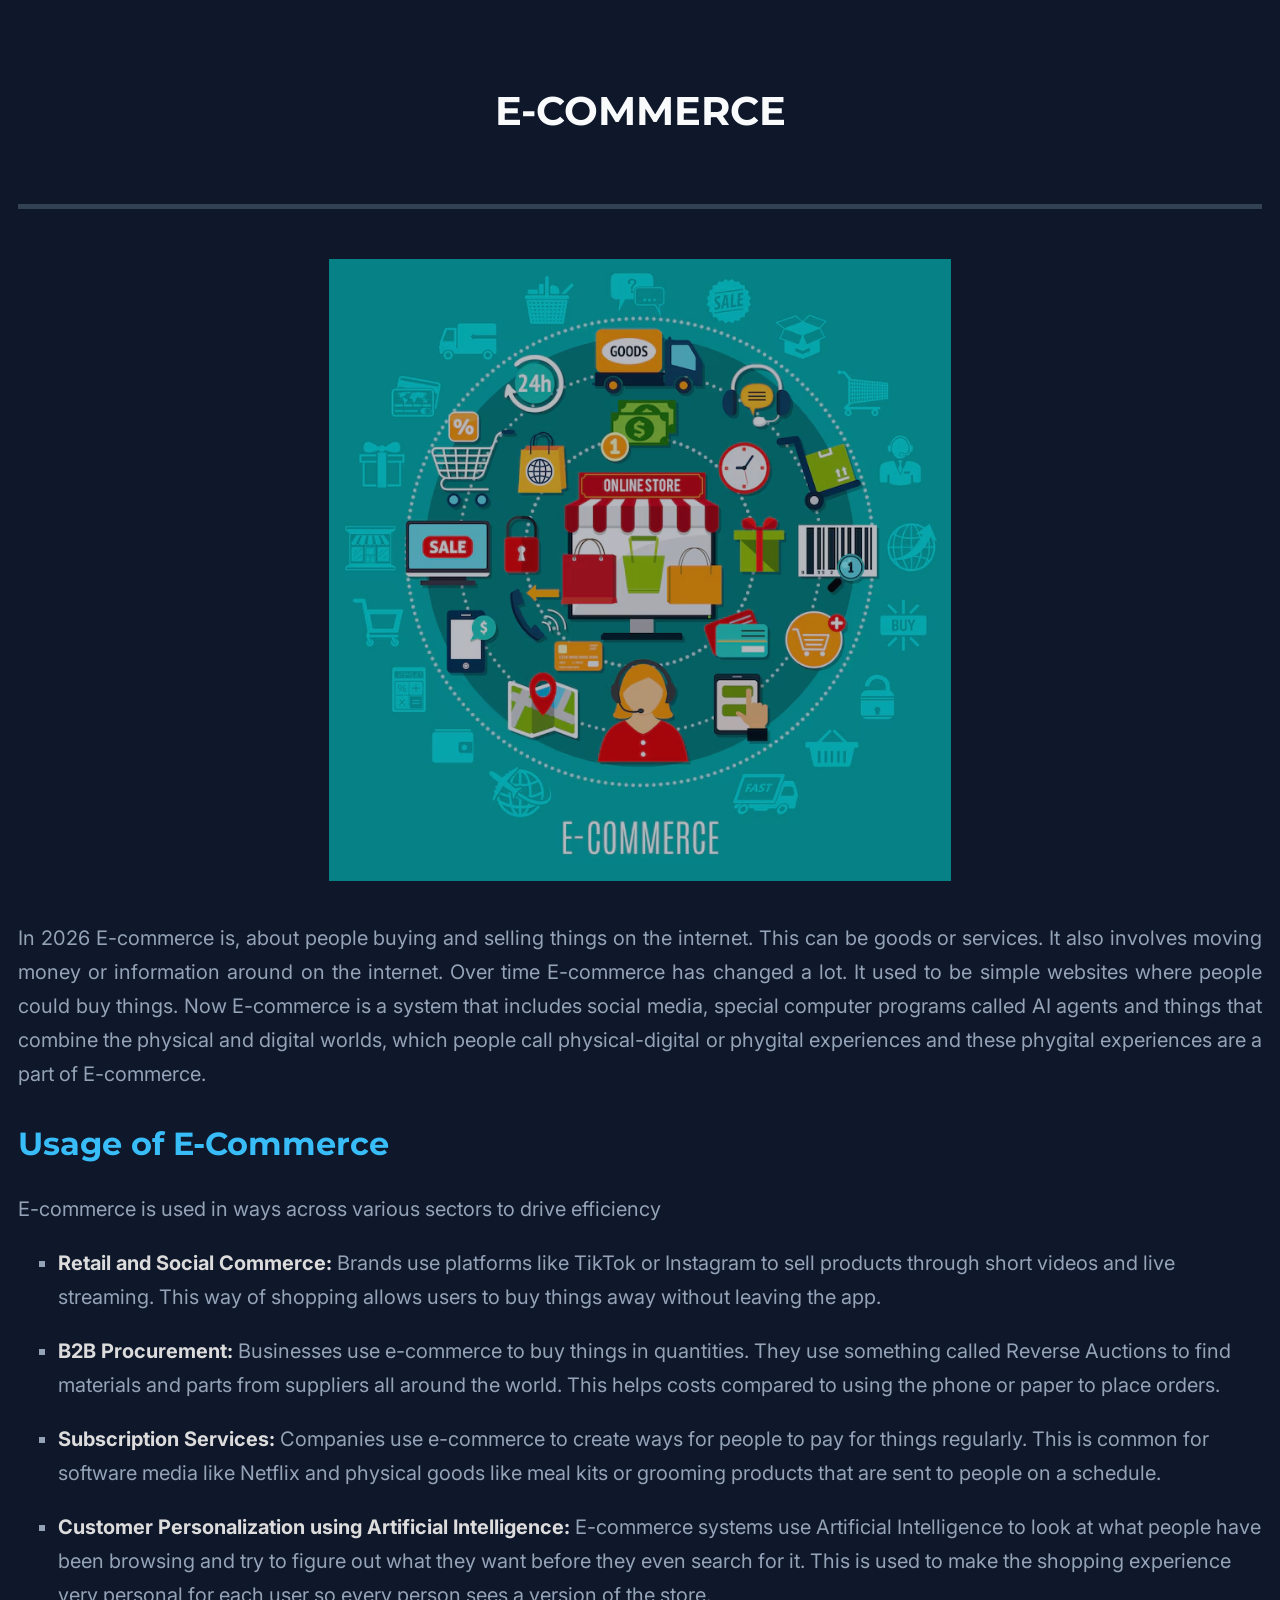
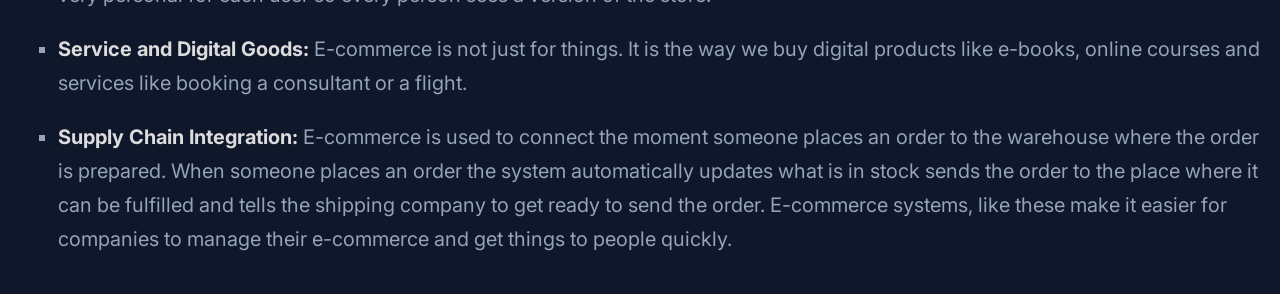
<file: ecommerce.html>
<!DOCTYPE html>
<html lang="en">
<head>
  <meta charset="UTF-8">
   <meta name="viewport" content="width=device-width, initial-scale=1.0">
  <link rel="stylesheet" href="styles.css">
  <title> E-Commerce </title>
</head>
<body>
<header>
 <h1>E-Commerce</h1>
</header>
<div>
<img src="ecommerce.avif" alt="ecommerce illustration">
<p>In 2026 E-commerce is, about people buying and selling things on the internet. This can be goods or services. It also involves moving money or information around on the internet. Over time E-commerce has changed a lot. It used to be simple websites where people could buy things. Now E-commerce is a system that includes social media, special computer programs called AI agents and things that combine the physical and digital worlds, which people call physical-digital or phygital experiences and these phygital experiences are a part of E-commerce.</p>
<h2>Usage of E-Commerce</h2>
<p>E-commerce is used in ways across various sectors to drive efficiency</p>
<ul>
 <li><span> Retail and Social Commerce: </span>Brands use platforms like TikTok or Instagram to sell products through short videos and live streaming. This way of shopping allows users to buy things away without leaving the app.</li>
 <li><span> B2B Procurement: </span>Businesses use e-commerce to buy things in quantities. They use something called Reverse Auctions to find materials and parts from suppliers all around the world. This helps costs compared to using the phone or paper to place orders.</li>
 <li><span> Subscription Services: </span>Companies use e-commerce to create ways for people to pay for things regularly. This is common for software media like Netflix and physical goods like meal kits or grooming products that are sent to people on a schedule.</li>
 <li><span> Customer Personalization using Artificial Intelligence: </span>E-commerce systems use Artificial Intelligence to look at what people have been browsing and try to figure out what they want before they even search for it. This is used to make the shopping experience very personal for each user so every person sees a version of the store.</li>
 <li><span> Service and Digital Goods: </span>E-commerce is not just for things. It is the way we buy digital products like e-books, online courses and services like booking a consultant or a flight.</li>
 <li><span> Supply Chain Integration: </span> E-commerce is used to connect the moment someone places an order to the warehouse where the order is prepared. When someone places an order the system automatically updates what is in stock sends the order to the place where it can be fulfilled and tells the shipping company to get ready to send the order. E-commerce systems, like these make it easier for companies to manage their e-commerce and get things to people quickly.</li>
</ul>
</div>
</body>
</html>
</file>
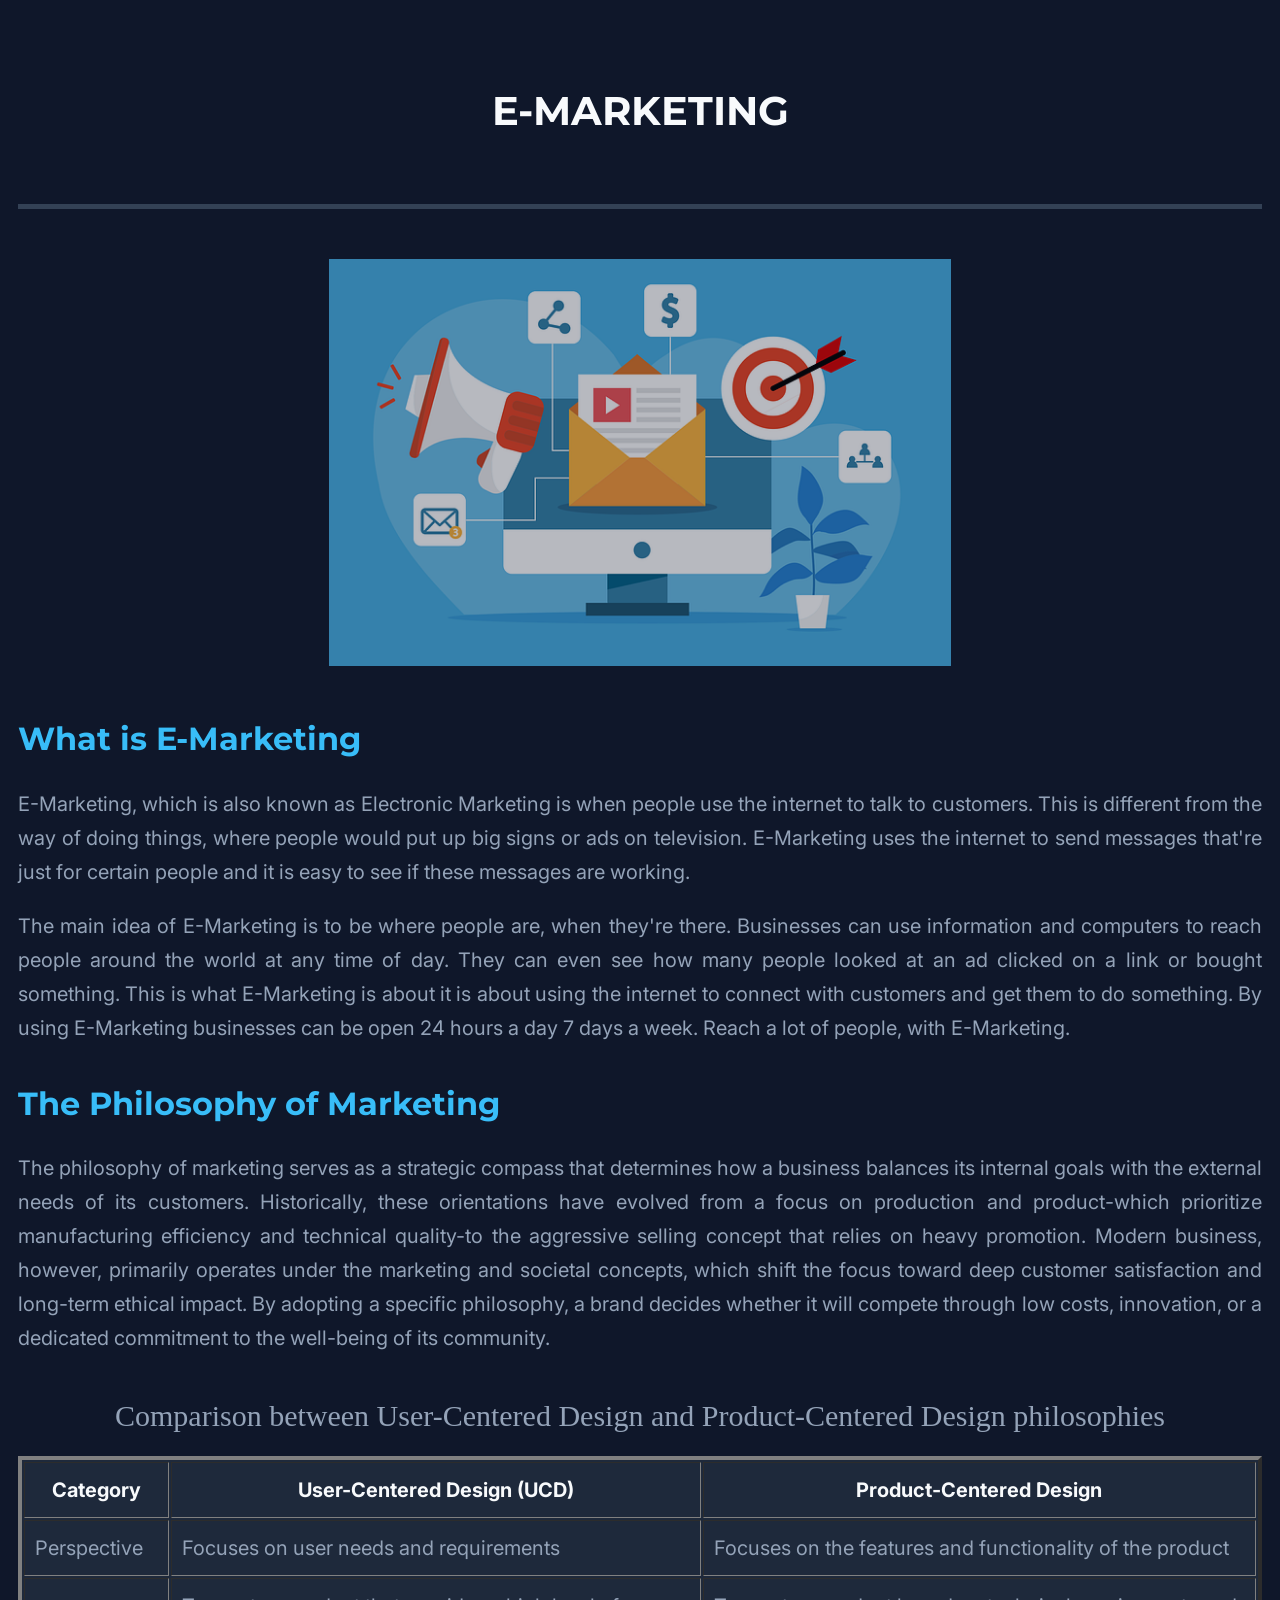
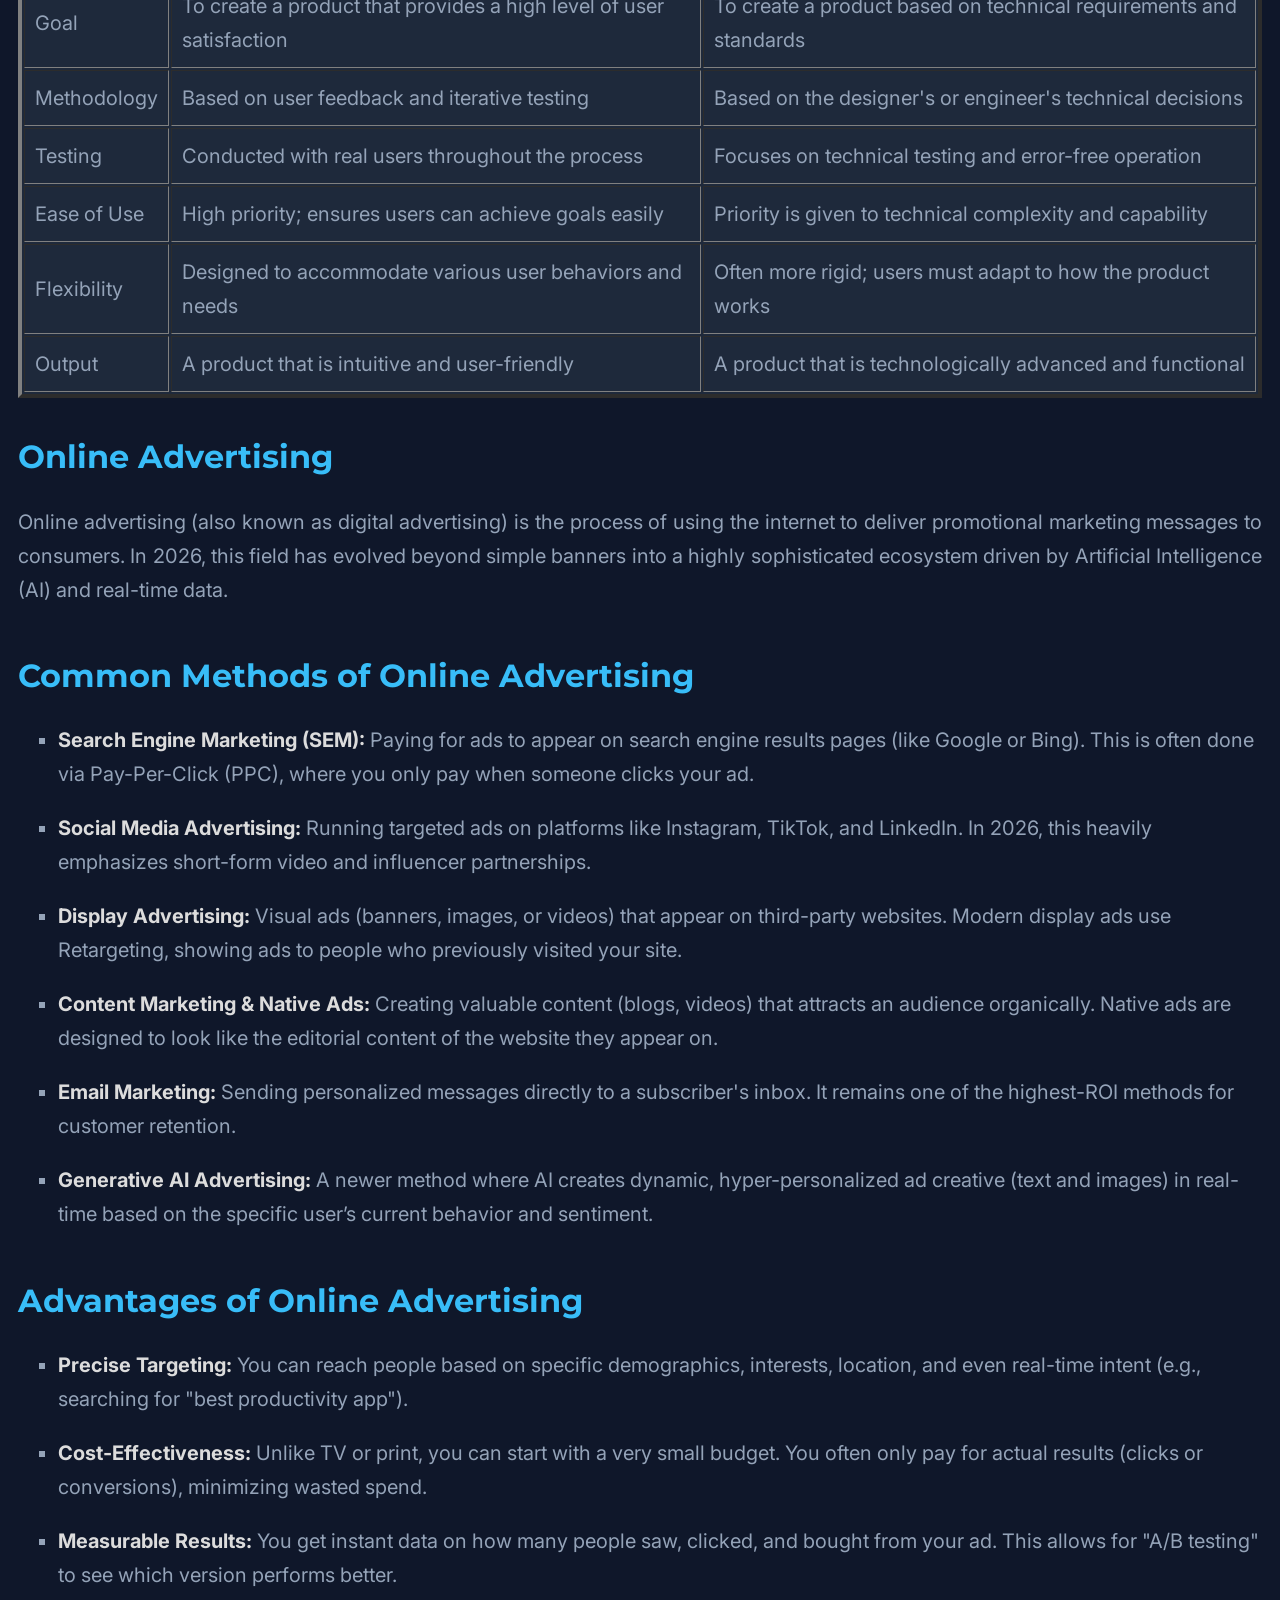
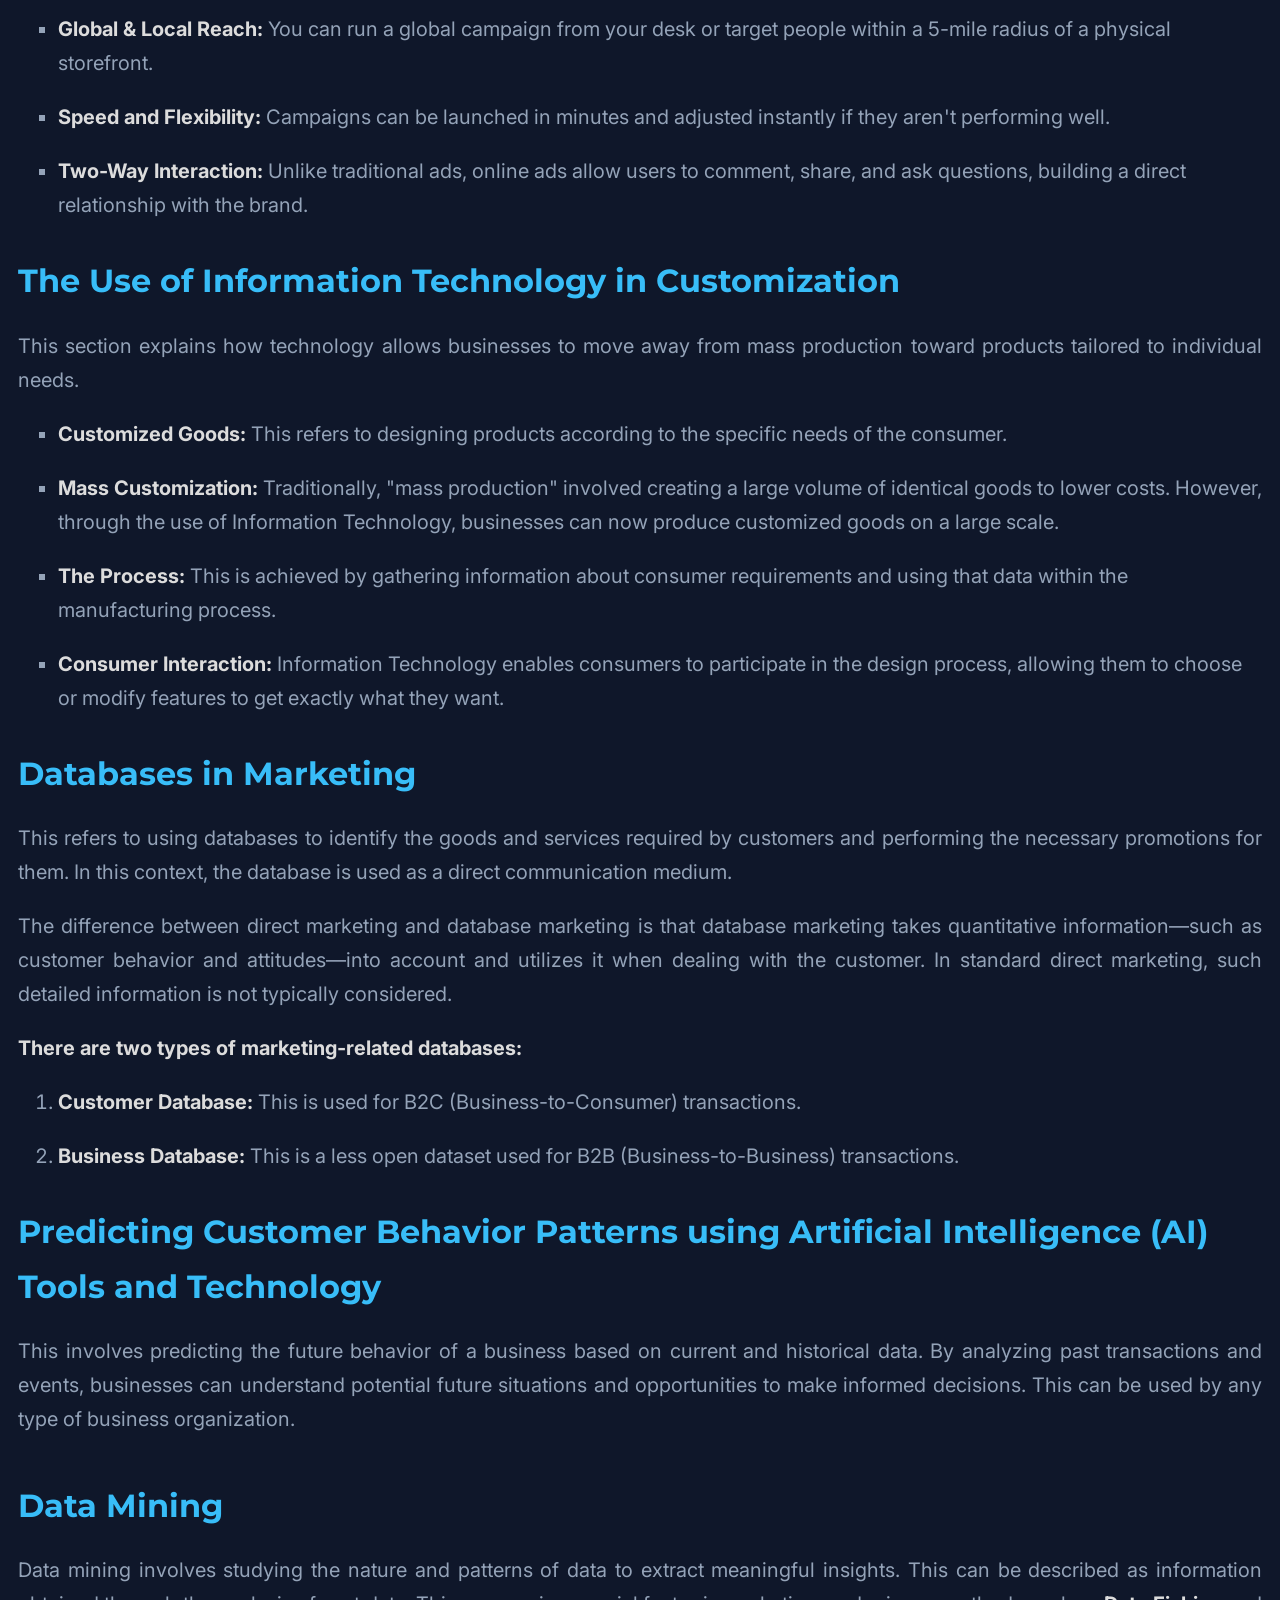
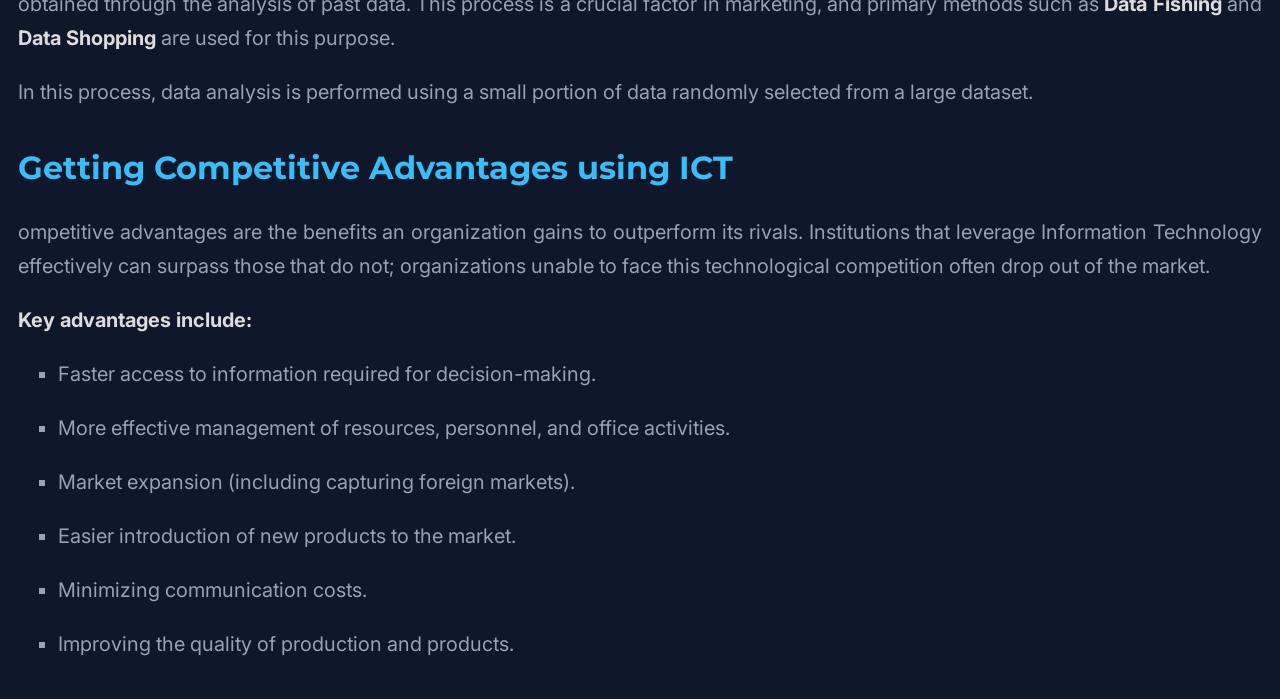
<file: emarketing.html>
<!DOCTYPE html>
<html lang="en">
<head>
  <meta charset="UTF-8">
   <meta name="viewport" content="width=device-width, initial-scale=1.0">
  <link rel="stylesheet" href="styles.css">
  <title> E-Marketing </title>
</head>
<body>
<header>
 <h1>E-Marketing</h1>
</header>
 <div>
    <img src="marketing.webp" alt="digital marketing">
    <h2>What is E-Marketing</h2>
	<p>E-Marketing, which is also known as Electronic Marketing is when people use the internet to talk to customers. This is different from the way of doing things, where people would put up big signs or ads on television. E-Marketing uses the internet to send messages that're just for certain people and it is easy to see if these messages are working.</p>
    <p>The main idea of E-Marketing is to be where people are, when they're there. Businesses can use information and computers to reach people around the world at any time of day. They can even see how many people looked at an ad clicked on a link or bought something. This is what E-Marketing is about it is about using the internet to connect with customers and get them to do something. By using E-Marketing businesses can be open 24 hours a day 7 days a week. Reach a lot of people, with E-Marketing.</p>
 </div>
 <div>
     <h3>The Philosophy of Marketing</h3>
	 <p>The philosophy of marketing serves as a strategic compass that determines how a business balances its internal goals with the external needs of its customers. Historically, these orientations have evolved from a focus on production and product-which prioritize manufacturing efficiency and technical quality-to the aggressive selling concept that relies on heavy promotion. Modern business, however, primarily operates under the marketing and societal concepts, which shift the focus toward deep customer satisfaction and long-term ethical impact. By adopting a specific philosophy, a brand decides whether it will compete through low costs, innovation, or a dedicated commitment to the well-being of its community.</p>
     <table border="4" cellpadding="10">
	  <caption>Comparison between User-Centered Design and Product-Centered Design philosophies</caption>
	  <tr>
	   <th>Category</th>
	   <th>User-Centered Design (UCD)</th>
	   <th>Product-Centered Design</th>
	  </tr>
	  <tr>
	   <td>Perspective</td>
	   <td>Focuses on user needs and requirements</td>
	   <td>Focuses on the features and functionality of the product</td>
	  </tr>
	  <tr>
	   <td>Goal</td>
	   <td>To create a product that provides a high level of user satisfaction</td>
	   <td>To create a product based on technical requirements and standards</td>
	  </tr>
	  <tr>
	   <td>Methodology</td>
	   <td>Based on user feedback and iterative testing</td>
	   <td>Based on the designer's or engineer's technical decisions</td>
	  </tr>
	  <tr>
	   <td>Testing</td>
	   <td>Conducted with real users throughout the process</td>
	   <td>Focuses on technical testing and error-free operation</td>
	  </tr>
	  <tr>
	   <td>Ease of Use</td>
	   <td>High priority; ensures users can achieve goals easily</td>
	   <td>Priority is given to technical complexity and capability</td>
	  </tr>
	  <tr>
	   <td>Flexibility</td>
	   <td>Designed to accommodate various user behaviors and needs</td>
	   <td>Often more rigid; users must adapt to how the product works</td>
	  </tr>
	  <tr>
	   <td>Output</td>
	   <td>A product that is intuitive and user-friendly</td>
	   <td>A product that is technologically advanced and functional</td>
	  </tr>
	 </table>
 </div>
 <div>
     <h3>Online Advertising</h3>
	 <p>Online advertising (also known as digital advertising) is the process of using the internet to deliver promotional marketing messages to consumers. In 2026, this field has evolved beyond simple banners into a highly sophisticated ecosystem driven by Artificial Intelligence (AI) and real-time data.</p>
	 <h4>Common Methods of Online Advertising</h4>
	 <ul>
	  <li><span>Search Engine Marketing (SEM):</span> Paying for ads to appear on search engine results pages (like Google or Bing). This is often done via Pay-Per-Click (PPC), where you only pay when someone clicks your ad.</li>
      <li><span>Social Media Advertising:</span> Running targeted ads on platforms like Instagram, TikTok, and LinkedIn. In 2026, this heavily emphasizes short-form video and influencer partnerships.</li>
      <li><span>Display Advertising:</span> Visual ads (banners, images, or videos) that appear on third-party websites. Modern display ads use Retargeting, showing ads to people who previously visited your site.</li>
      <li><span>Content Marketing & Native Ads:</span> Creating valuable content (blogs, videos) that attracts an audience organically. Native ads are designed to look like the editorial content of the website they appear on.</li>
      <li><span>Email Marketing:</span> Sending personalized messages directly to a subscriber's inbox. It remains one of the highest-ROI methods for customer retention.</li>
      <li><span>Generative AI Advertising:</span> A newer method where AI creates dynamic, hyper-personalized ad creative (text and images) in real-time based on the specific user’s current behavior and sentiment.</li>
	 </ul>
     <h4>Advantages of Online Advertising</h4>
	 <ul>
	  <li><span>Precise Targeting:</span> You can reach people based on specific demographics, interests, location, and even real-time intent (e.g., searching for "best productivity app").</li>
	  <li><span>Cost-Effectiveness:</span> Unlike TV or print, you can start with a very small budget. You often only pay for actual results (clicks or conversions), minimizing wasted spend.</li>
	  <li><span>Measurable Results:</span> You get instant data on how many people saw, clicked, and bought from your ad. This allows for "A/B testing" to see which version performs better.</li>
	  <li><span>Global & Local Reach:</span> You can run a global campaign from your desk or target people within a 5-mile radius of a physical storefront.</li>
	  <li><span>Speed and Flexibility:</span> Campaigns can be launched in minutes and adjusted instantly if they aren't performing well.</li>
	  <li><span>Two-Way Interaction: </span> Unlike traditional ads, online ads allow users to comment, share, and ask questions, building a direct relationship with the brand.</li>
	 </ul>
 </div>
 <div>
     <h3>The Use of Information Technology in Customization</h3>
	 <p>This section explains how technology allows businesses to move away from mass production toward products tailored to individual needs.</p>
	 <ul>
	     <li><span>Customized Goods:</span> This refers to designing products according to the specific needs of the consumer.</li>
         <li><span>Mass Customization:</span> Traditionally, "mass production" involved creating a large volume of identical goods to lower costs. However, through the use of Information Technology, businesses can now produce customized goods on a large scale.</li>
         <li><span>The Process:</span> This is achieved by gathering information about consumer requirements and using that data within the manufacturing process.</li>
         <li><span>Consumer Interaction:</span> Information Technology enables consumers to participate in the design process, allowing them to choose or modify features to get exactly what they want.</li>
	 </ul>
 </div>
 <div>
     <h3>Databases in Marketing</h3>
	 <p>This refers to using databases to identify the goods and services required by customers and performing the necessary promotions for them. In this context, the database is used as a direct communication medium.</p>
     <p>The difference between direct marketing and database marketing is that database marketing takes quantitative information—such as customer behavior and attitudes—into account and utilizes it when dealing with the customer. In standard direct marketing, such detailed information is not typically considered.</p>
     <p><span>There are two types of marketing-related databases:</span></p>
     <ol>
       <li><span>Customer Database:</span> This is used for B2C (Business-to-Consumer) transactions.</li>
       <li><span>Business Database:</span> This is a less open dataset used for B2B (Business-to-Business) transactions.</li>
	 </ol>
 </div>
 <div>
     <h3>Predicting Customer Behavior Patterns using Artificial Intelligence (AI) Tools and Technology</h3>
     <p>This involves predicting the future behavior of a business based on current and historical data. By analyzing past transactions and events, businesses can understand potential future situations and opportunities to make informed decisions. This can be used by any type of business organization.</p>
	 <h4>Data Mining</h4>
	 <p>Data mining involves studying the nature and patterns of data to extract meaningful insights. This can be described as information obtained through the analysis of past data. This process is a crucial factor in marketing, and primary methods such as <span>Data Fishing</span> and <span>Data Shopping</span> are used for this purpose.</p>
     <p>In this process, data analysis is performed using a small portion of data randomly selected from a large dataset.</p>
 </div>
 <div>
     <h3>Getting Competitive Advantages using ICT</h3>
	 <p>ompetitive advantages are the benefits an organization gains to outperform its rivals. Institutions that leverage Information Technology effectively can surpass those that do not; organizations unable to face this technological competition often drop out of the market.</p>
	 <p><span>Key advantages include:</span></p>
	 <ul>
	     <li>Faster access to information required for decision-making.</li>
         <li>More effective management of resources, personnel, and office activities.</li>
         <li>Market expansion (including capturing foreign markets).</li>
         <li>Easier introduction of new products to the market.</li>
         <li>Minimizing communication costs.</li>
         <li>Improving the quality of production and products.</li>
	 </ul>
 </div>
</body>
</html>
</file>
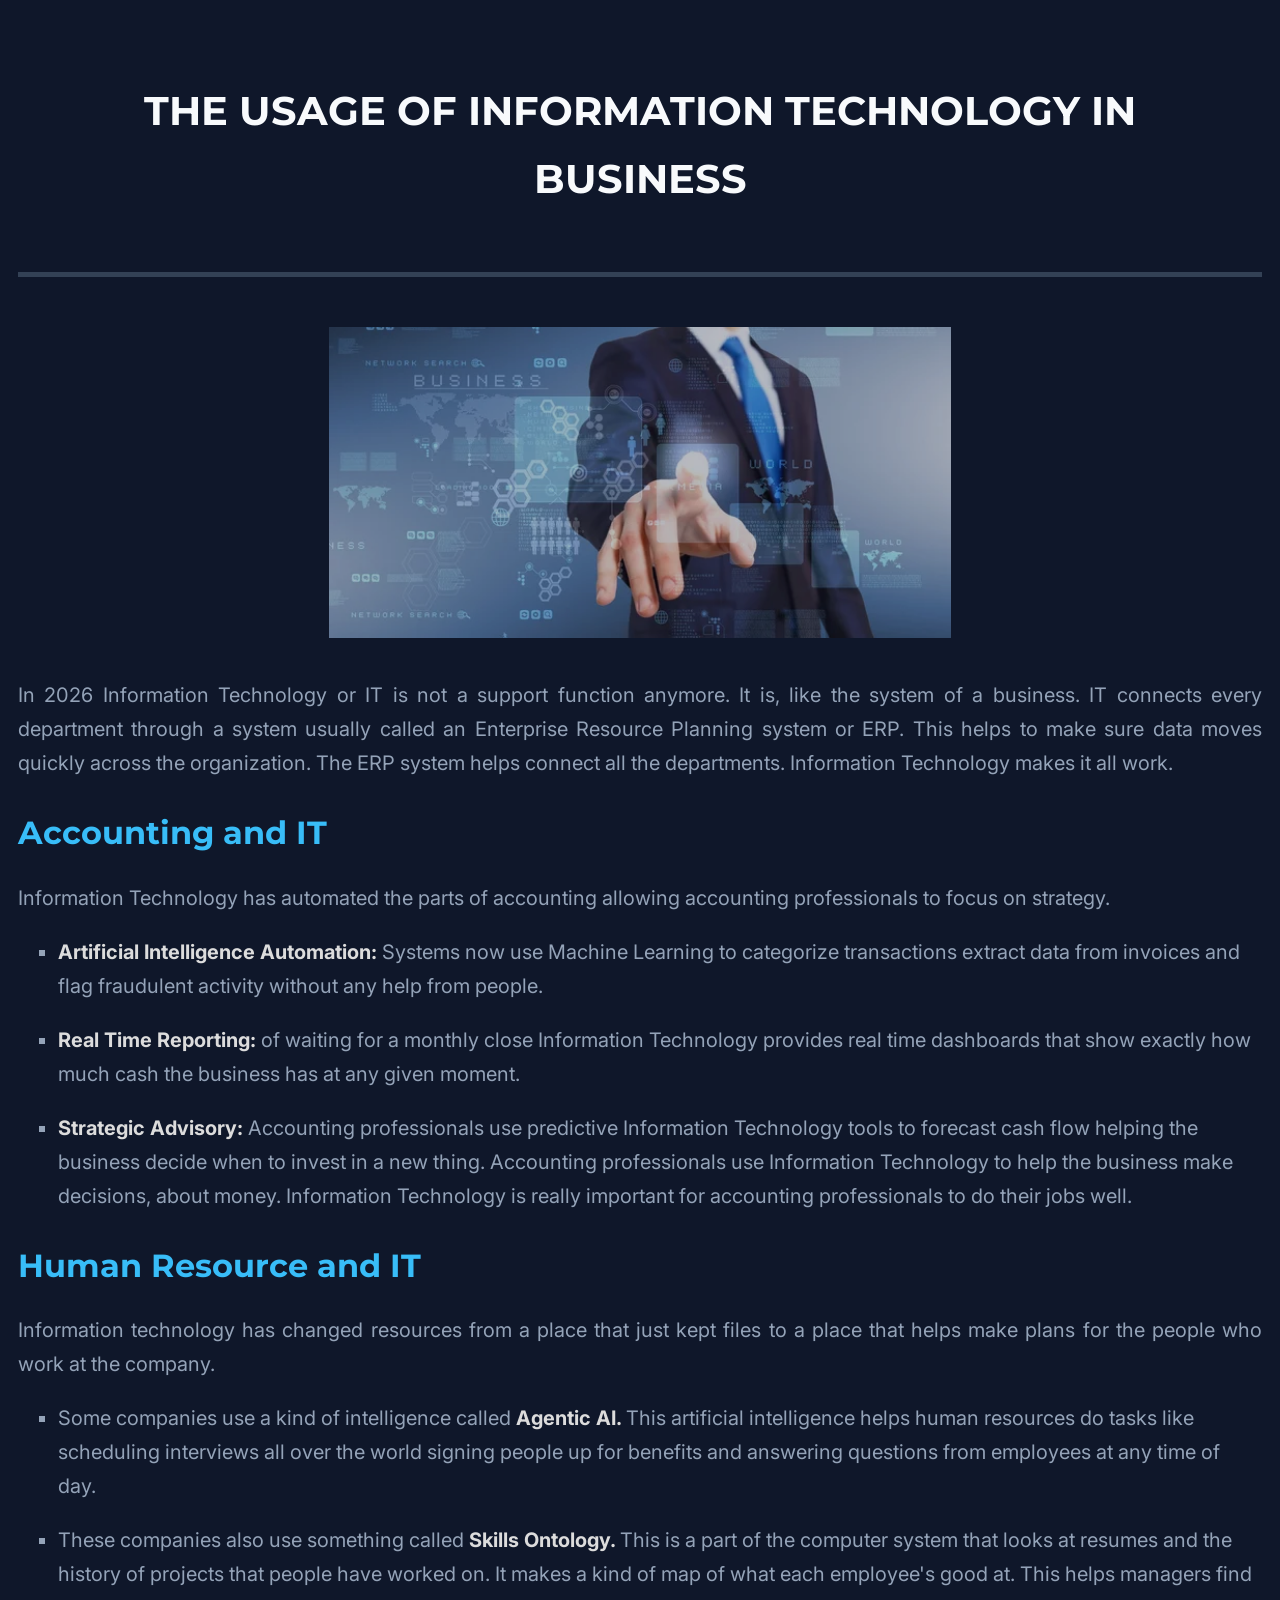
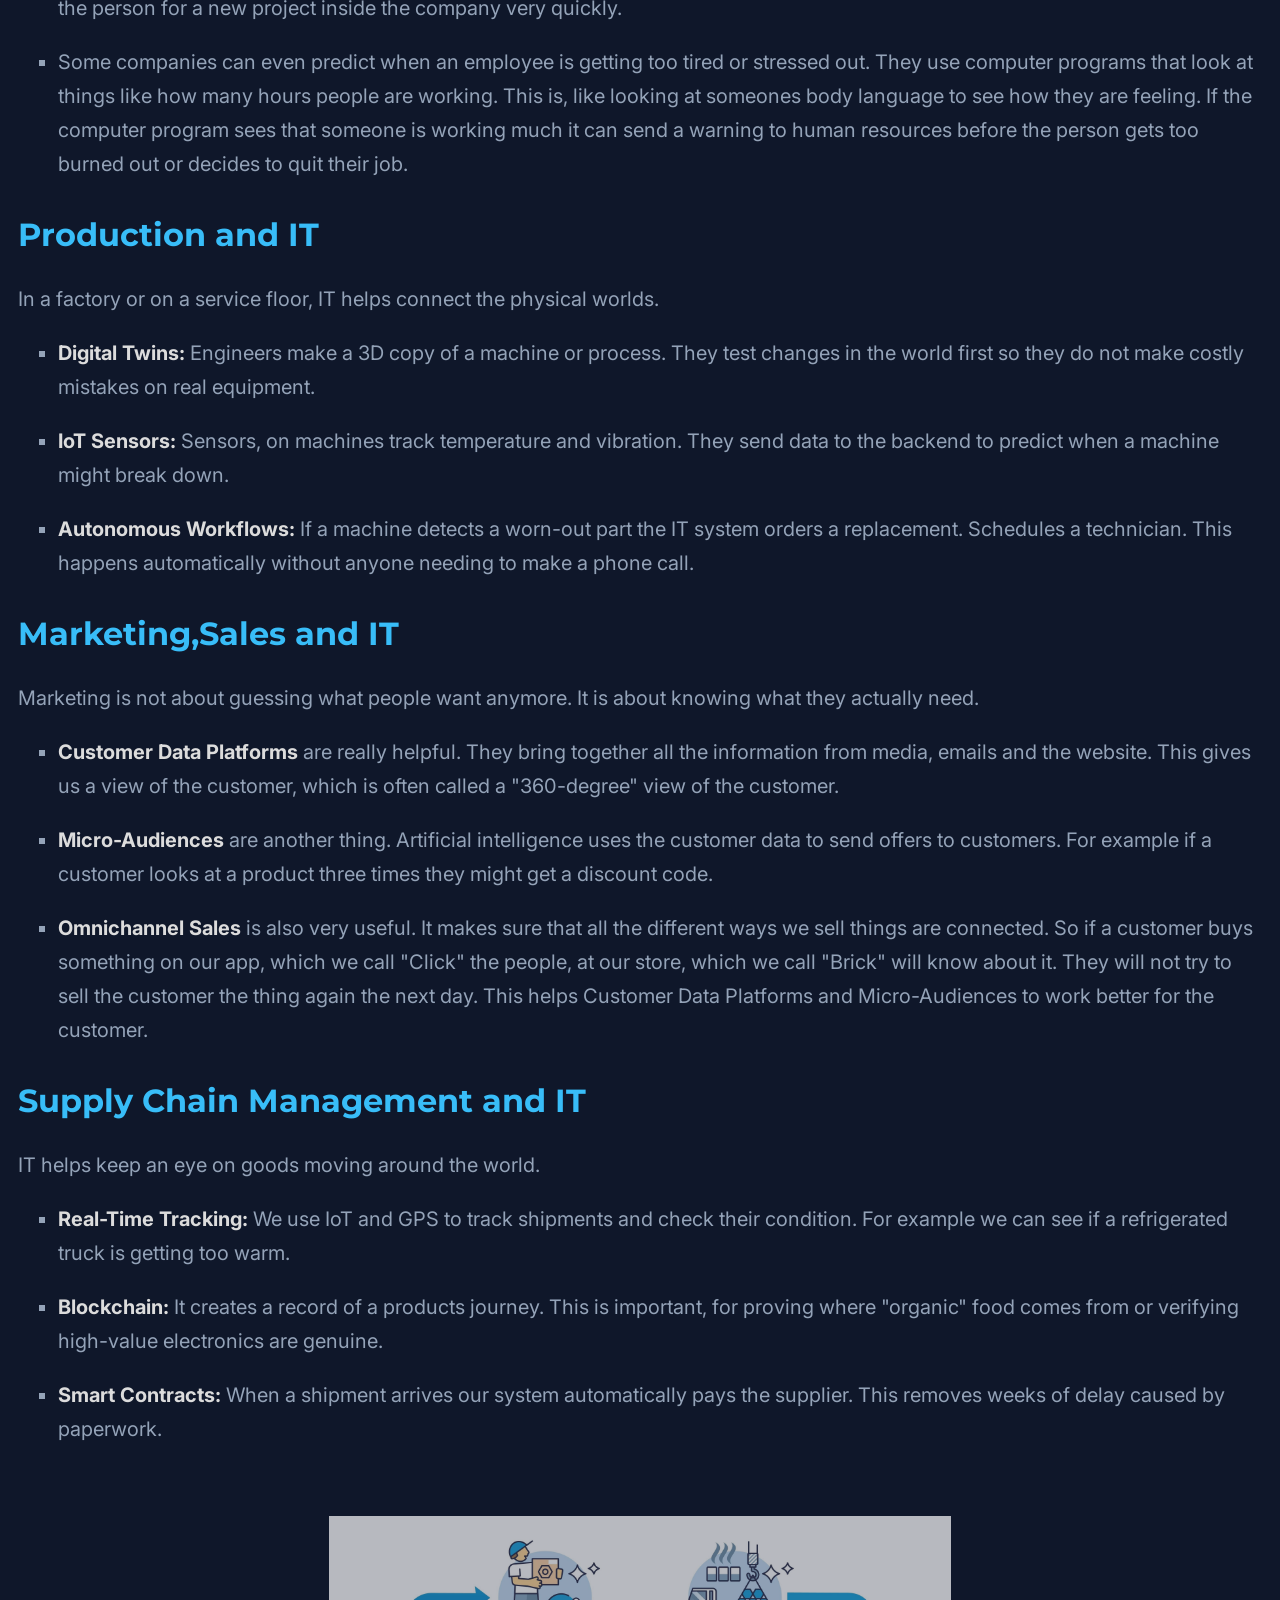
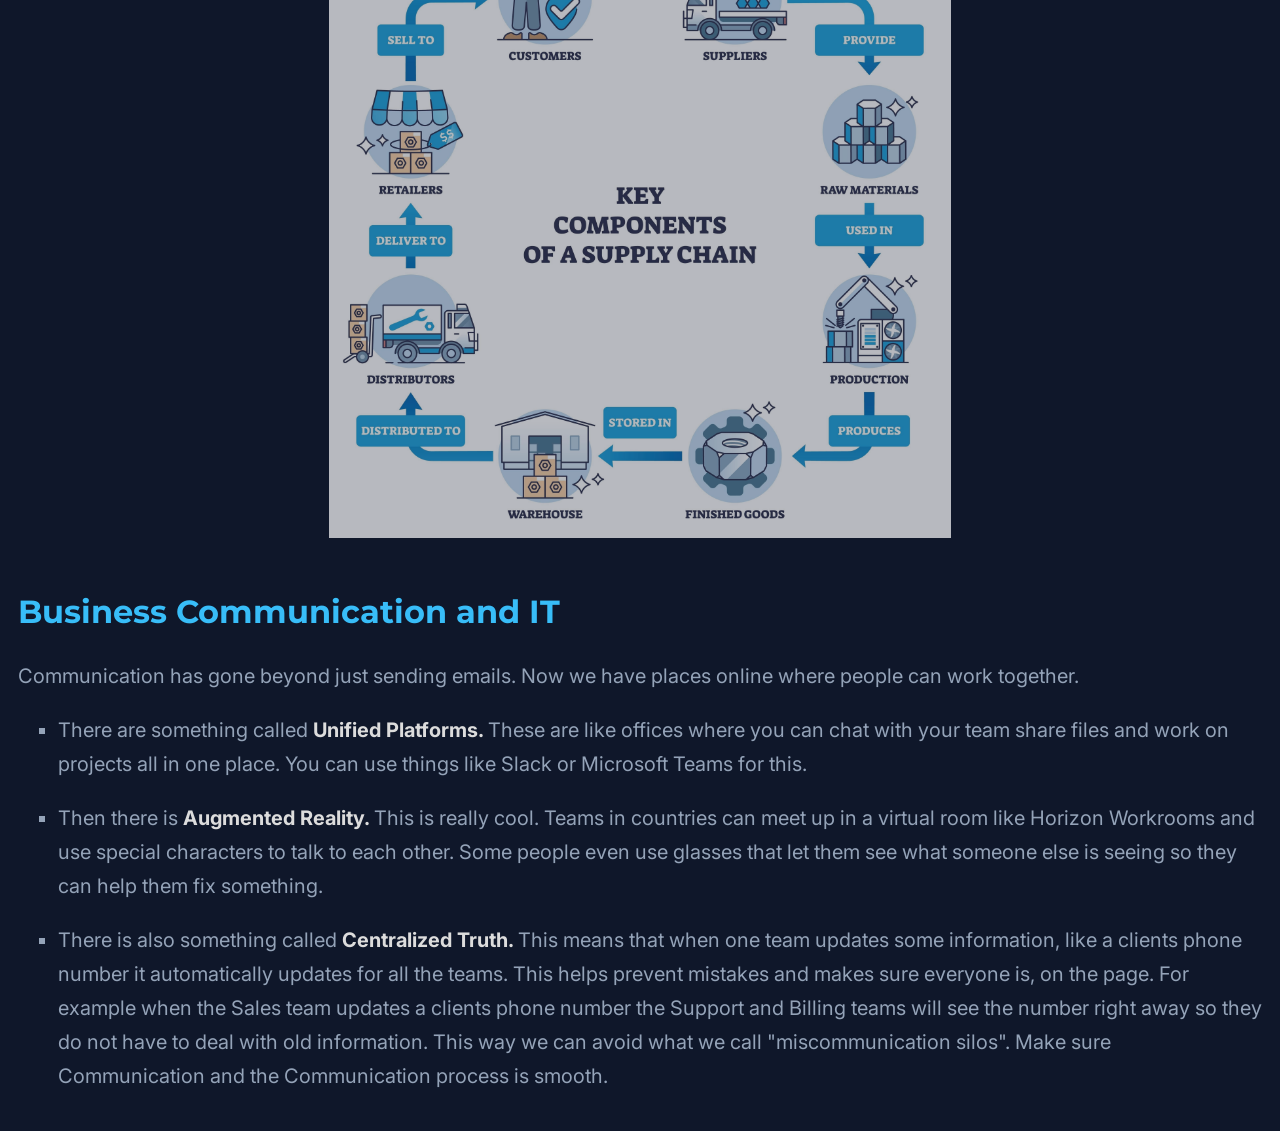
<file: usage.html>
<!DOCTYPE html>
<html lang="en">
<head>
  <meta charset="UTF-8">
   <meta name="viewport" content="width=device-width, initial-scale=1.0">
  <link rel="stylesheet" href="styles.css">
  <title> The Usage of IT in Business </title>
</head>
<body>
 <header>
     <h1>The Usage of Information Technology in Business</h1>
 </header>
 <div>
 <img src="business.jpg" alt="it usage in business">
 <p>In 2026 Information Technology or IT is not a support function anymore. It is, like the system of a business.

IT connects every department through a system usually called an Enterprise Resource Planning system or ERP.

This helps to make sure data moves quickly across the organization.

The ERP system helps connect all the departments.

Information Technology makes it all work.</p>
<h2>Accounting and IT</h2>
	<p>Information Technology has automated the parts of accounting allowing accounting professionals to focus on strategy.</p>
    <ul>
	 <li><span> Artificial Intelligence Automation: </span> Systems now use Machine Learning to categorize transactions extract data from invoices and flag fraudulent activity without any help from people.</li>
	 <li><span> Real Time Reporting: </span> of waiting for a monthly close Information Technology provides real time dashboards that show exactly how much cash the business has at any given moment.</li>
	 <li><span> Strategic Advisory: </span> Accounting professionals use predictive Information Technology tools to forecast cash flow helping the business decide when to invest in a new thing. Accounting professionals use Information Technology to help the business make decisions, about money. Information Technology is really important for accounting professionals to do their jobs well.</li>
	</ul>
<h2>Human Resource and IT</h2>
<p>Information technology has changed resources from a place that just kept files to a place that helps make plans for the people who work at the company.</p>
<ul>
<li> Some companies use a kind of intelligence called <span> Agentic AI. </span> This artificial intelligence helps human resources do tasks like scheduling interviews all over the world signing people up for benefits and answering questions from employees at any time of day.</li>
<li>These companies also use something called <span> Skills Ontology. </span> This is a part of the computer system that looks at resumes and the history of projects that people have worked on. It makes a kind of map of what each employee's good at. This helps managers find the person for a new project inside the company very quickly.</li>
<li>Some companies can even predict when an employee is getting too tired or stressed out. They use computer programs that look at things like how many hours people are working. This is, like looking at someones body language to see how they are feeling. If the computer program sees that someone is working much it can send a warning to human resources before the person gets too burned out or decides to quit their job.</li>
</ul>
<h2>Production and IT</h2>
<p>In a factory or on a service floor, IT helps connect the physical worlds.</p>
<ul>
 <li><span> Digital Twins: </span>Engineers make a 3D copy of a machine or process. They test changes in the world first so they do not make costly mistakes on real equipment.</li>
 <li><span> IoT Sensors: </span>Sensors, on machines track temperature and vibration. They send data to the backend to predict when a machine might break down.</li>
 <li><span> Autonomous Workflows: </span>If a machine detects a worn-out part the IT system orders a replacement. Schedules a technician. This happens automatically without anyone needing to make a phone call.</li>
</ul>
<h2>Marketing,Sales and IT</h2>
<p>Marketing is not about guessing what people want anymore. It is about knowing what they actually need.</p>
<ul>
 <li><span> Customer Data Platforms </span>are really helpful. They bring together all the information from media, emails and the website. This gives us a view of the customer, which is often called a "360-degree" view of the customer.</li>
 <li><span> Micro-Audiences </span>are another thing. Artificial intelligence uses the customer data to send offers to customers. For example if a customer looks at a product three times they might get a discount code.</li>
 <li><span> Omnichannel Sales </span>is also very useful. It makes sure that all the different ways we sell things are connected. So if a customer buys something on our app, which we call "Click" the people, at our store, which we call "Brick" will know about it. They will not try to sell the customer the thing again the next day. This helps Customer Data Platforms and Micro-Audiences to work better for the customer.</li>
</ul>
<h2>Supply Chain Management and IT</h2>
<p>IT helps keep an eye on goods moving around the world.</p>
<ul>
 <li><span> Real-Time Tracking: </span>We use IoT and GPS to track shipments and check their condition. For example we can see if a refrigerated truck is getting too warm.</li>
 <li><span> Blockchain: </span>It creates a record of a products journey. This is important, for proving where "organic" food comes from or verifying high-value electronics are genuine.</li>
 <li><span> Smart Contracts: </span>When a shipment arrives our system automatically pays the supplier. This removes weeks of delay caused by paperwork.</li>
</ul>
<img src="supply.jfif" alt="key components of supply chain">
<h2>Business Communication and IT</h2>
<p>Communication has gone beyond just sending emails. Now we have places online where people can work together.</p>
<ul>
 <li> There are something called <span> Unified Platforms. </span>These are like offices where you can chat with your team share files and work on projects all in one place. You can use things like Slack or Microsoft Teams for this.</li>
 <li>Then there is <span> Augmented Reality. </span>This is really cool. Teams in countries can meet up in a virtual room like Horizon Workrooms and use special characters to talk to each other. Some people even use glasses that let them see what someone else is seeing so they can help them fix something.</li>
 <li>There is also something called<span> Centralized Truth. </span>This means that when one team updates some information, like a clients phone number it automatically updates for all the teams. This helps prevent mistakes and makes sure everyone is, on the page. For example when the Sales team updates a clients phone number the Support and Billing teams will see the number right away so they do not have to deal with old information. This way we can avoid what we call "miscommunication silos". Make sure Communication and the Communication process is smooth.</li>
</ul>
</div>
</body>
</html>
</file>
<file: index.css>
@import url('https://fonts.googleapis.com/css2?family=Inter:ital,opsz,wght@0,14..32,100..900;1,14..32,100..900&display=swap');
@import url('https://fonts.googleapis.com/css2?family=Inter:ital,opsz,wght@0,14..32,100..900;1,14..32,100..900&family=Montserrat:ital,wght@0,100..900;1,100..900&display=swap');

body{
   background-color: #0F172A;
   color: #94A3B8;
   font-family: 'Inter', sans-seriff;
   font-size: 20px;
   line-height: 1.7;
   padding: 10px;
}

.logo{
	max-width: 1200px;
	height: 80px;
	display: flex;
	justify-content: space-between;
	align-items: center;
	margin: 0 auto;
}

a{
	text-decoration: none;
	color: #38BDF8;
}

a:hover{
	color: #7DD3FC;
	text-shadow: 0 0 8px rgba(56,189,248,0.4);
}

a:visited{
	color: #A855F7;
}

a:active{
	color: #BAE6FD;
}

a:focus{
	color: #38BDF8;
}

span{
	font-weight: bold;
	color: #F4F5F6;
}

ul{
	list-style-type: square;
}

.intro-content {
    max-width: 800px;
    margin: 0 auto;
    text-align: center;
}

.intro-title {
    font-size: 2.5rem;
    color: #F8FAFC;
    margin-bottom: 20px;
}

.intro-text {
    font-size: 1.15rem;
    color: #94A3B8;
    line-height: 1.8;
    margin-bottom: 40px;
}

h3{
	font-size: 2rem;
	font-family: Montserrat, monospace;
	color: lightsteelblue;
}

.site-footer {
    margin-top: 80px;
    padding: 40px 0 20px 0;
    border-top: 1px solid #334155;
}

.footer-content {
    display: flex;
    justify-content: space-evenly;
    flex-wrap: wrap;
    margin-bottom: 30px;
}

.footer-section h4 {
    margin-bottom: 10px;
    color: lightsteelblue ;
}

.footer-links a {
    display: block;
    margin-bottom: 8px;
    font-size: 0.9rem;
}

.footer-bottom {
    text-align: center;
    font-size: 0.8rem;
    color: #475569;/
}
</file>
<file: styles.css>
@import url('https://fonts.googleapis.com/css2?family=Inter:ital,opsz,wght@0,14..32,100..900;1,14..32,100..900&display=swap');
@import url('https://fonts.googleapis.com/css2?family=Inter:ital,opsz,wght@0,14..32,100..900;1,14..32,100..900&family=Montserrat:ital,wght@0,100..900;1,100..900&display=swap');

body{
   background-color: #0F172A;
   color: #94A3B8;
   font-family: 'Inter', sans-seriff;
   font-size: 20px;
   line-height: 1.7;
   padding: 10px;
}

img{
	width: 50%;
	height: auto;
	margin: auto;
	display: block;
	max-width: 100%;
	opacity: 0.7;
	padding-top: 50px;
	padding-bottom: 20px;
}

h2,h3,h4{
	font-size: 2rem;
	font-family: Montserrat, monospace;
	color: #38BDF8;
	margin-bottom: 10px;
}

header{
	background-color: #0F172A;
	color: #F8FAFC;
	padding: 32px;
	text-align: center;
	text-transform: uppercase;
	font-family: Montserrat, monospace;
	border-bottom: 5px solid #334155;	
}

p{
	text-align:justify;
}


table{
	background-color: #1E293B;
	margin: 20px auto;
	width: auto;
	table-layout: fixed;
}

th{
	color: #F8FAFC;
}

td{
	color: #94A3B8;
}


caption{
	font-family: verdana;
	margin: auto;
	padding: 15px;
	font-size: 1.5em;
}

a{
	text-decoration: none;
	color: #38BDF8;
}

a:hover{
	color: #7DD3FC;
	text-shadow: 0 0 8px rgba(56,189,248,0.4);
}

a:visited{
	color: #A855F7;
}

a:active{
	color: #BAE6FD;
}

a:focus{
	color: #38BDF8;
}

span{
	font-weight: bold;
	color: #DCDCDC;
}

ul{
	list-style-type: square;
	display: flex;
    flex-direction: column;
    gap: 20px;
}

ol {
  display: flex;
  flex-direction: column;
  gap: 20px;
}
</file>
